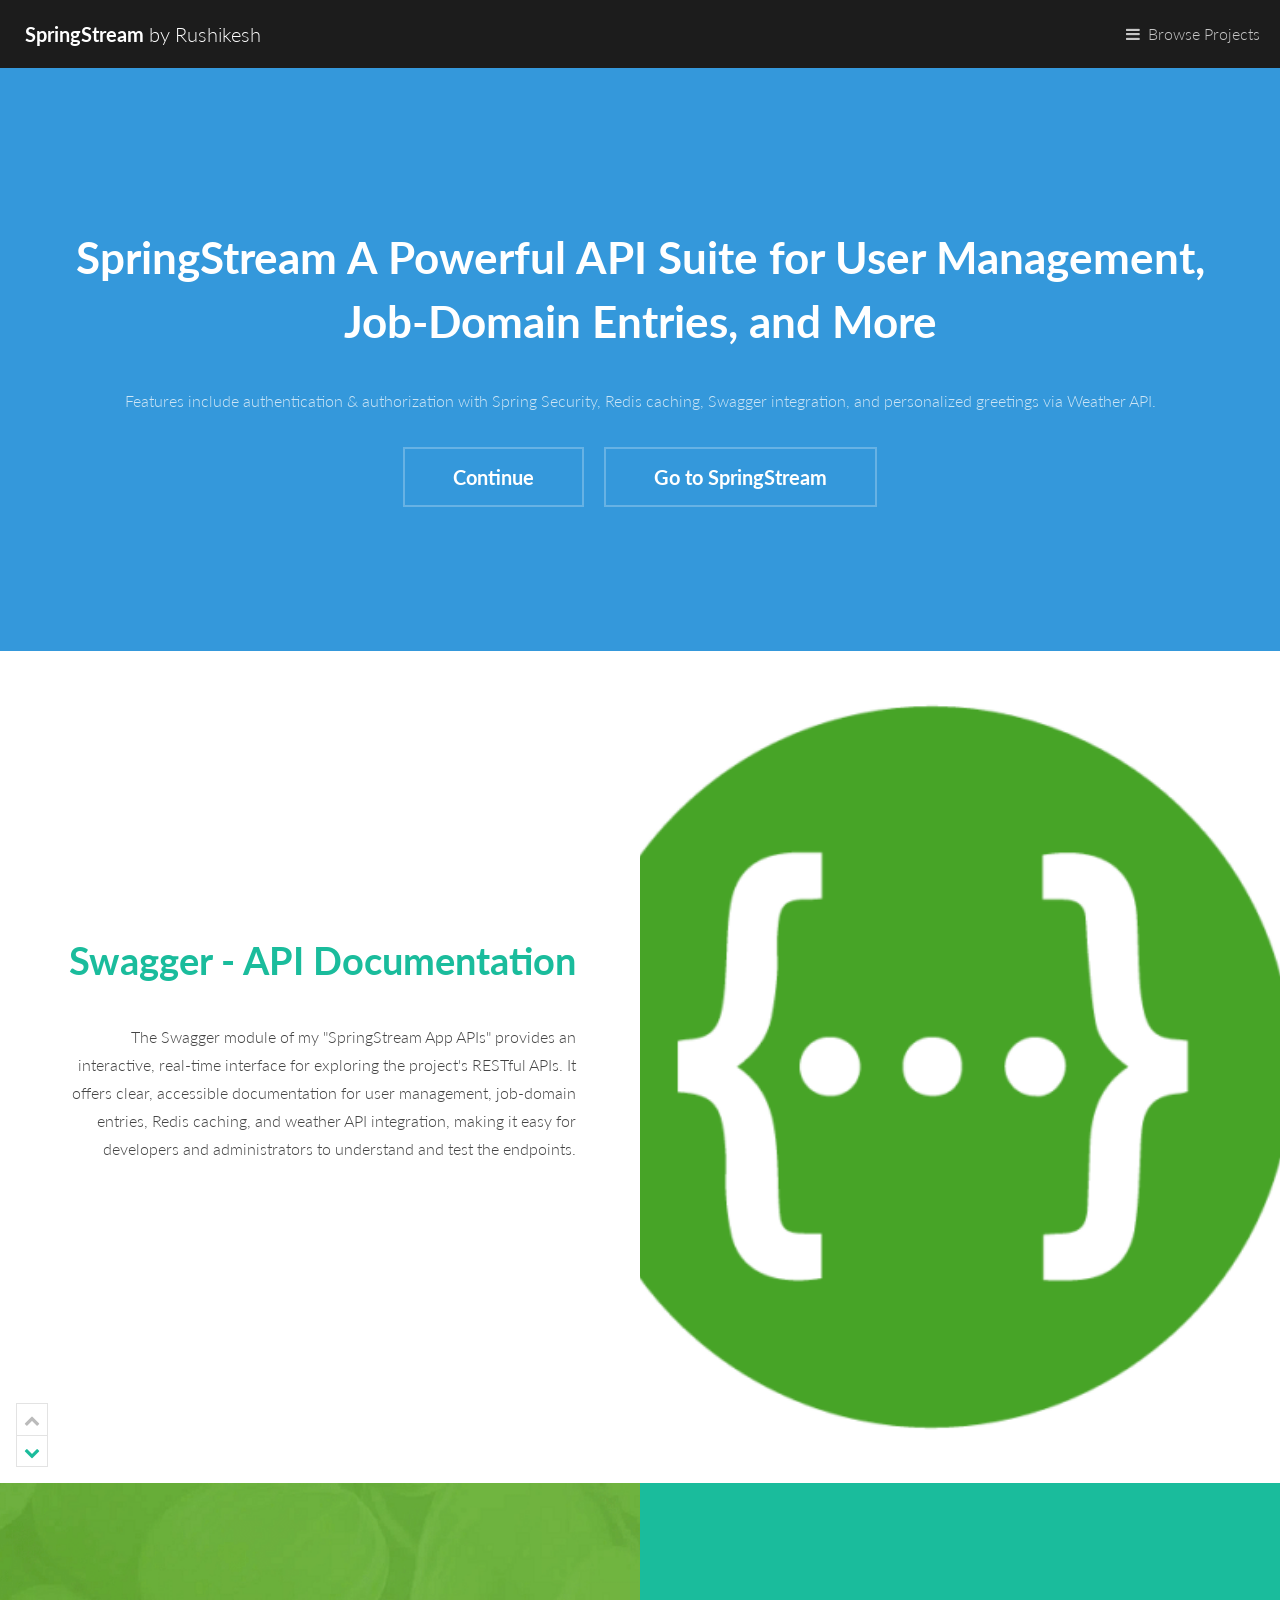
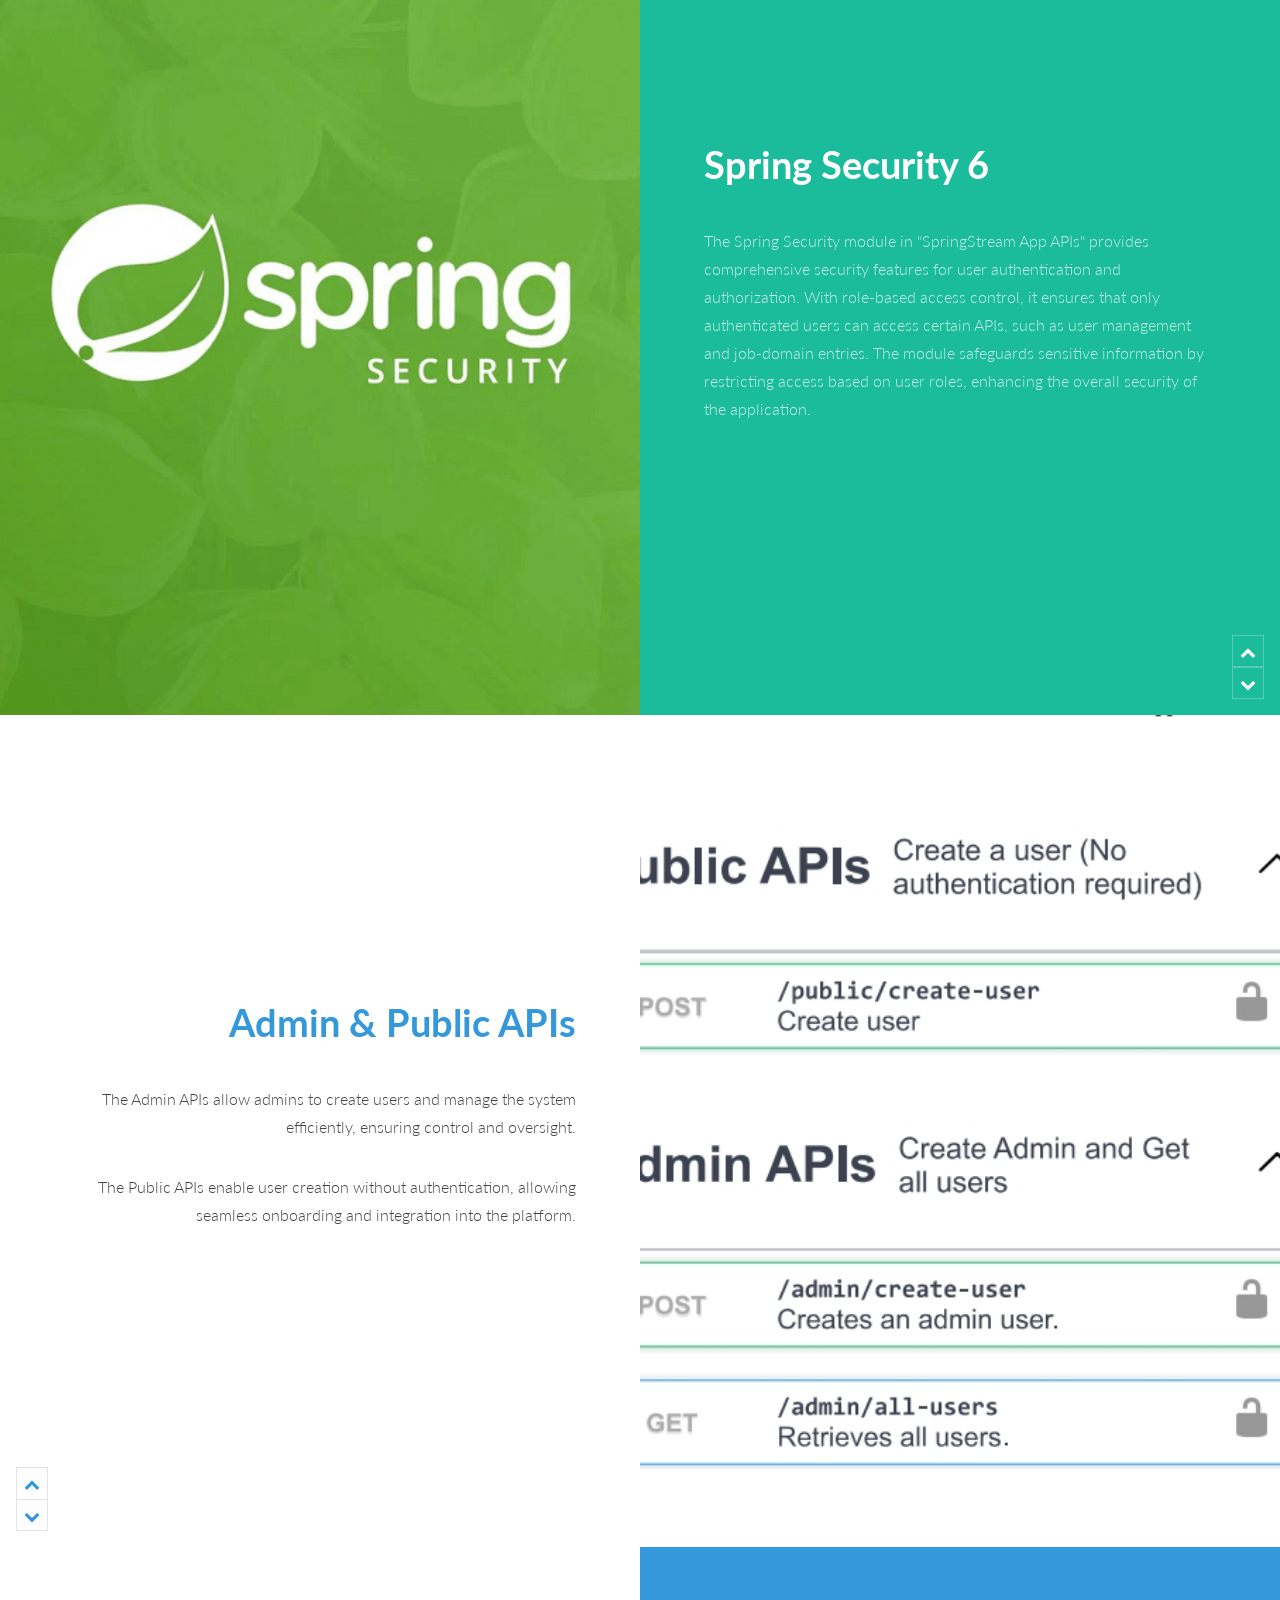
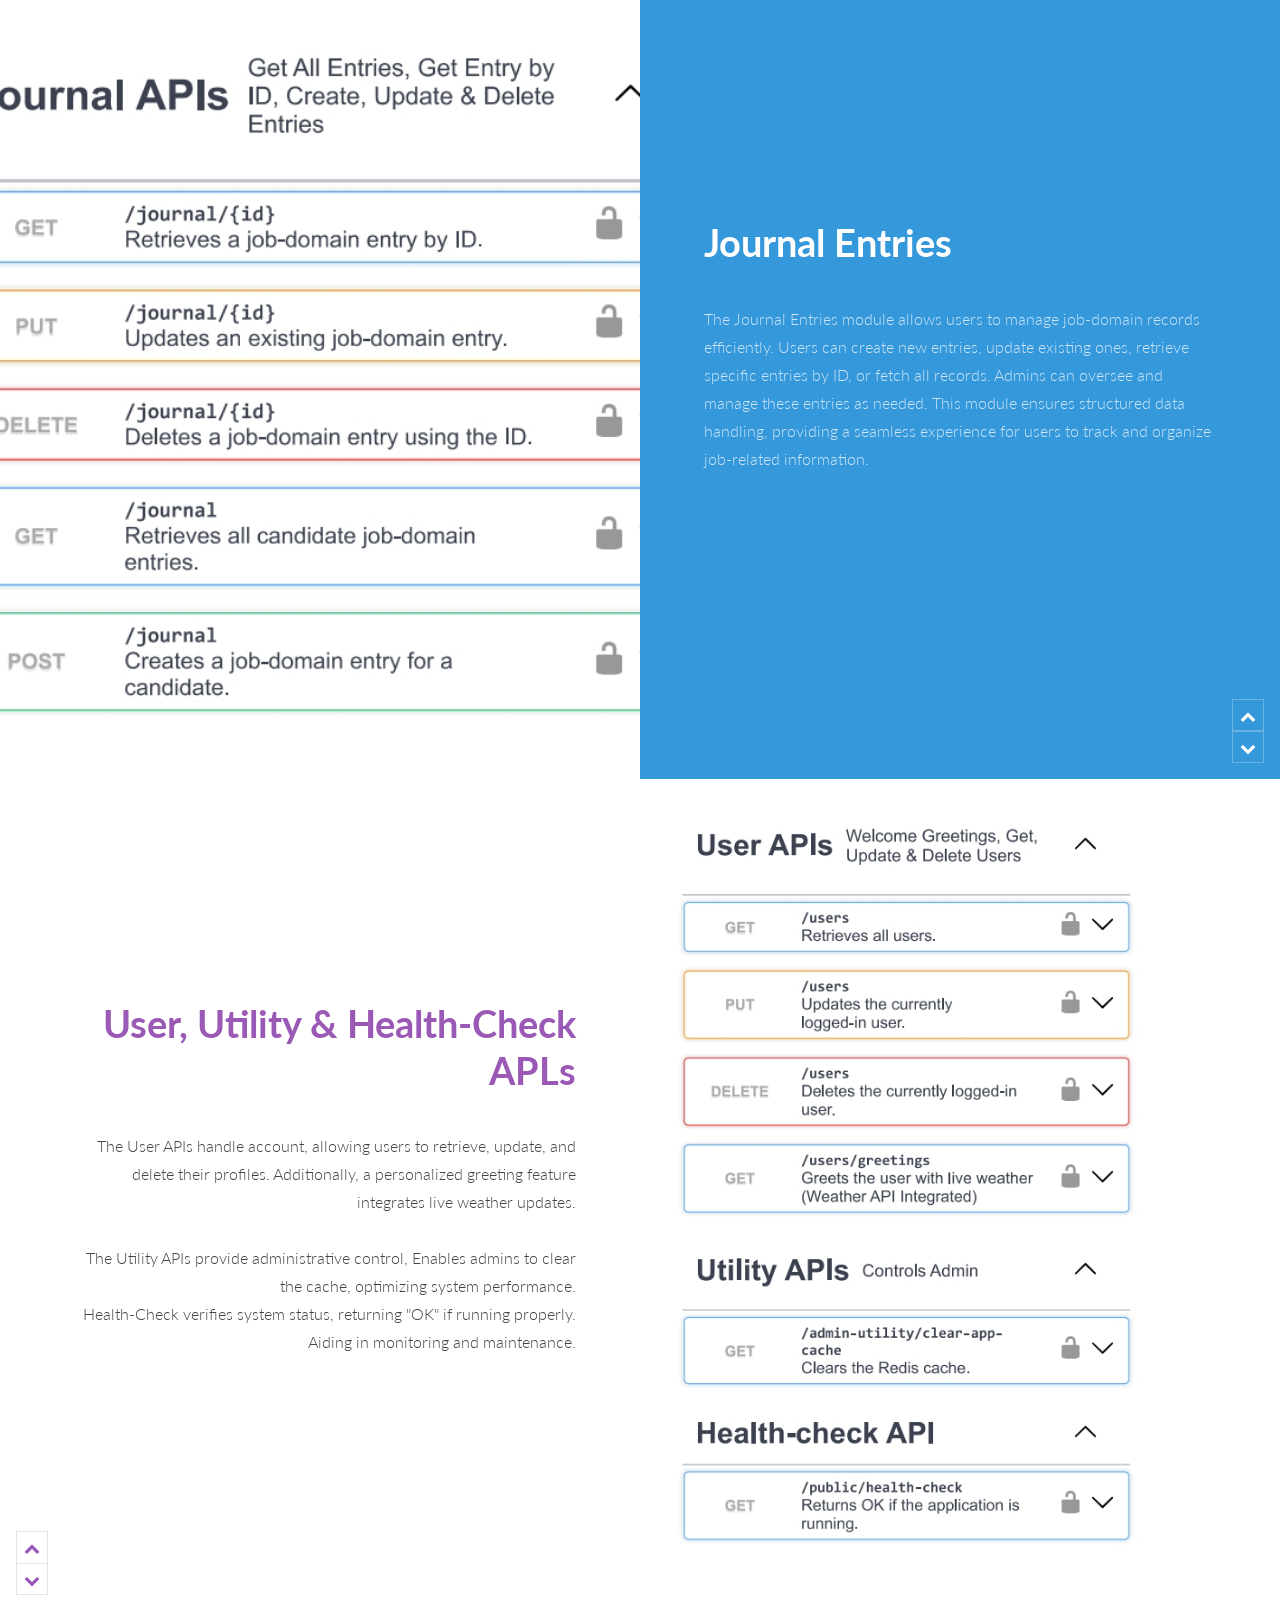
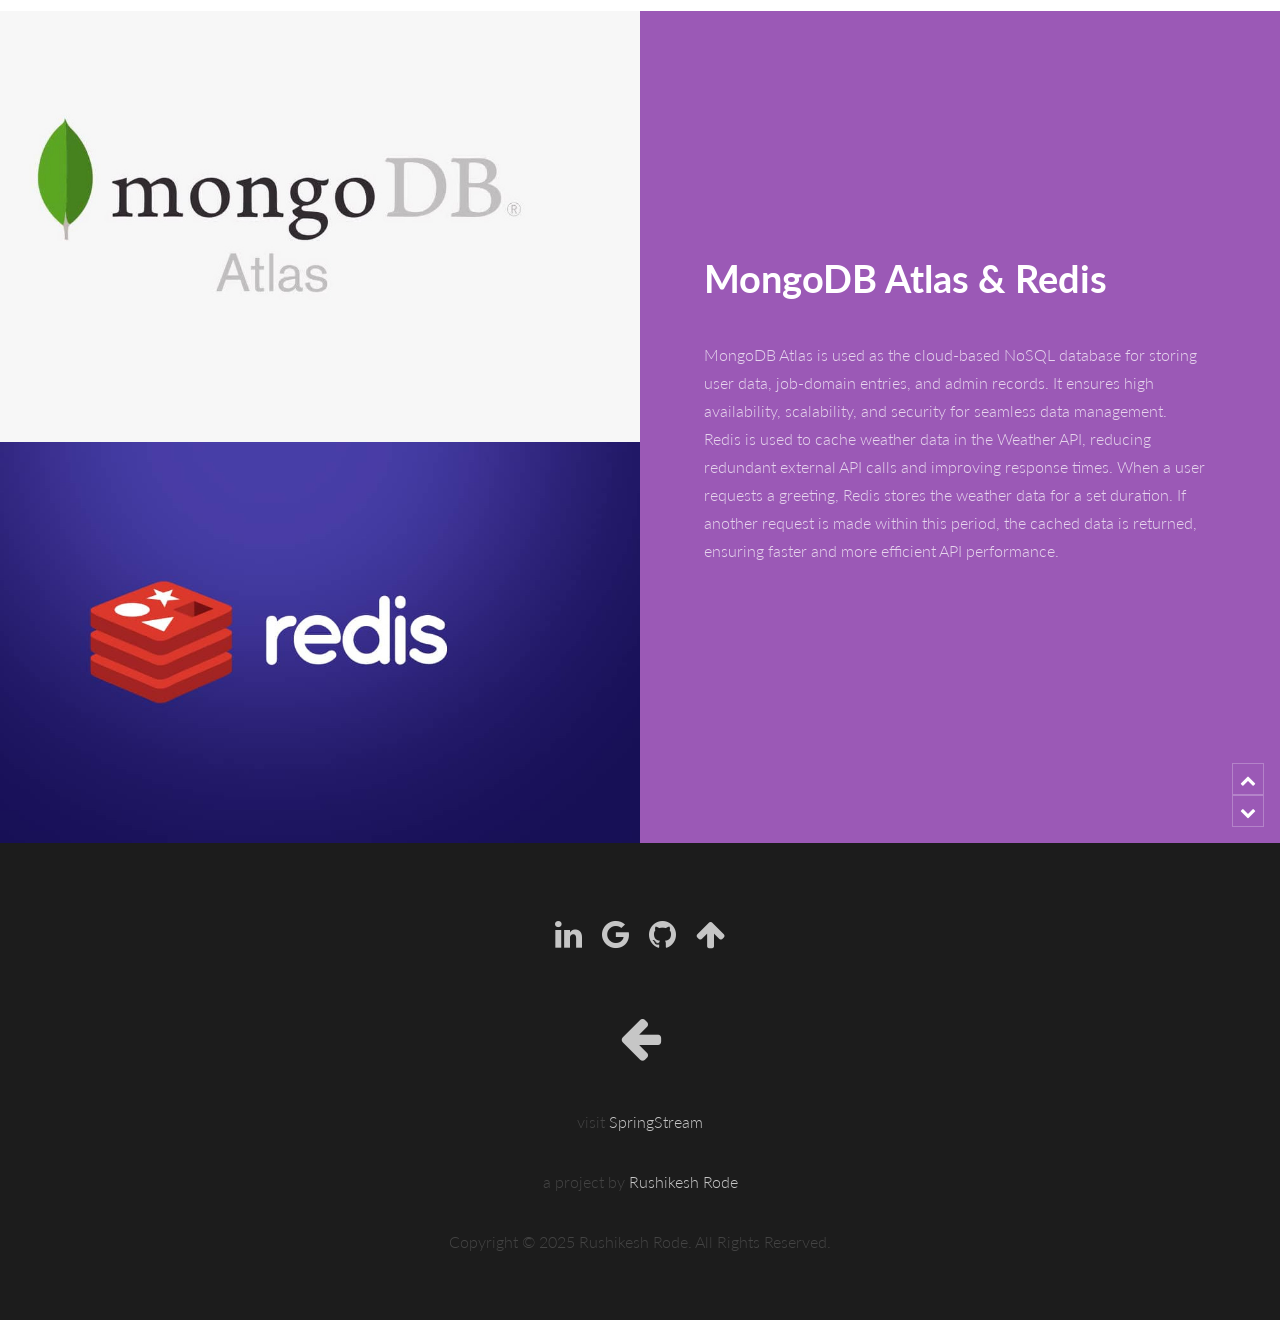
<file: projects/SpringStream/springStream.html>
<!DOCTYPE HTML>
<html>

<head>
	<!-- <title>rushikeshrode:V7</title>
	<meta charset="utf-8">
	<meta name="robots" content="index, follow, max-image-preview:large, max-snippet:-1, max-video-preview:-1">
	<meta name="viewport" content="width=device-width, initial-scale=1"> -->
	<link rel="stylesheet" href="assets/css/main.css">
</head>

<body>

	<!-- Header -->
	<header id="header"><a href="springStream.html" class="logo"><strong>SpringStream</strong> by Rushikesh</a>
		<nav><a href="#menu">Browse Projects</a>
		</nav>
	</header>

	<!-- Nav -->
	<nav id="menu">
		<ul class="links">
			<li><a target="_blank" href="https://springstream.onrender.com">SpringStream 🔗</a></li>
			<li><a target="_blank" href="https://rushikeshrode.github.io/HalfGrade/">HalfGrade Quiz 🔗 </a></li>
			<li><a href="springStream.html">Feedcart.in [upcoming...]</a></li>
			<li><a href="springStream.html">OTR [upcoming...]</a></li>
		</ul>
	</nav><!-- Banner -->

	<section id="banner">
		<div class="inner">
			<h1>SpringStream <br> A Powerful API Suite for User Management, Job-Domain Entries, and More</h1>
			<p>Features include authentication & authorization with Spring Security, Redis caching, Swagger integration,
				and personalized greetings via Weather API.</p>
			<ul class="actions">
				<li><a href="#one" class="button alt scrolly big">Continue</a></li>
				<li><a target="_blank" href="https://springstream.onrender.com" class="button alt scrolly big">Go to SpringStream</a></li>
			</ul>
		</div>
	</section>

	<!-- One -->
	<article id="one" class="post style1">
		<div class="image">
			<img src="./images/swagger-icon.png" alt="" data-position="65% center" width="1400" height="788">
		</div>
		<div class="content">
			<div class="inner">
				<header>
					<h2>Swagger - API Documentation</h2>
				</header>

				<p> The Swagger module of my "SpringStream App APIs" provides an interactive, real-time interface for
					exploring the project's RESTful APIs. It offers clear, accessible documentation for user management,
					job-domain entries, Redis caching, and weather API integration, making it easy for developers and
					administrators to understand and test the endpoints.
				</p>
			</div>
			<div class="postnav">
				<a href="#" class="prev disabled"><span class="icon fa-chevron-up"></span></a>
				<a href="#two" class="scrolly next"><span class="icon fa-chevron-down"></span></a>
			</div>
		</div>
	</article>

	<!-- Two -->
	<article id="two" class="post invert style1 alt">
		<div class="image">
			<img src="images/sSecurity.png" alt="" data-position="50% center" width="1400" height="788">
		</div>
		<div class="content">
			<div class="inner">
				<header>
					<h2>Spring Security 6</h2>
				</header>
				<p> The Spring Security module in "SpringStream App APIs" provides comprehensive security features for
					user authentication and authorization. With role-based access control, it ensures that only
					authenticated users can access certain APIs, such as user management and job-domain entries. The
					module safeguards sensitive information by restricting access based on user roles, enhancing the
					overall security of the application. </p>
			</div>
			<div class="postnav">
				<a href="#one" class="scrolly prev"><span class="icon fa-chevron-up"></span></a>
				<a href="#three" class="scrolly next"><span class="icon fa-chevron-down"></span></a>
			</div>
		</div>
	</article>

	<!-- Three -->
	<article id="three" class="post style2">
		<div class="image">
			<img src="images/adminNpub.jpeg" alt="" data-position="40% center" width="1400" height="788">
		</div>
		<div class="content">
			<div class="inner">
				<header>
					<h2>Admin & Public APIs</h2>
				</header>
				<p> The Admin APIs allow admins to create users and manage the system efficiently, ensuring control and
					oversight. </p>
				<p> The Public APIs enable user creation without authentication, allowing seamless onboarding and
					integration into the platform. </p>
			</div>
			<div class="postnav">
				<a href="#two" class="scrolly prev"><span class="icon fa-chevron-up"></span></a>
				<a href="#four" class="scrolly next"><span class="icon fa-chevron-down"></span></a>
			</div>
		</div>
	</article>

	<!-- Four -->
	<article id="four" class="post invert style2 alt">
		<div class="image">
			<img src="images/jouEnt.jpeg" alt="" data-position="45% center" width="1400" height="788">
		</div>
		<div class="content">
			<div class="inner">
				<header>
					<h2>Journal Entries</h2>
				</header>
				<p> The Journal Entries module allows users to manage job-domain records efficiently. Users can create
					new entries, update existing ones, retrieve specific entries by ID, or fetch all records. Admins can
					oversee and manage these entries as needed. This module ensures structured data handling, providing
					a seamless experience for users to track and organize job-related information. </p>
			</div>
			<div class="postnav">
				<a href="#three" class="scrolly prev"><span class="icon fa-chevron-up"></span></a>
				<a href="#five" class="scrolly next"><span class="icon fa-chevron-down"></span></a>
			</div>
		</div>
	</article><!-- Five -->
	<article id="five" class="post style3">
		<div class="image">
			<img src="images/userHnU.jpeg" alt="" data-position="55% center" width="1400" height="788">
		</div>
		<div class="content">
			<div class="inner">
				<header>
					<h2>User, Utility & Health-Check APLs</h2>
				</header>
				<p> The User APIs handle account, allowing users to retrieve, update, and delete their profiles. Additionally, a personalized greeting feature integrates live weather updates.
					<br><br>The Utility APIs provide administrative control, Enables admins to clear the cache,
					optimizing system performance.
					<br>Health-Check verifies system status, returning "OK" if running properly. Aiding in monitoring and maintenance.
				</p>
			</div>
			<div class="postnav">
				<a href="#four" class="scrolly prev"><span class="icon fa-chevron-up"></span></a>
				<a href="#six" class="scrolly next"><span class="icon fa-chevron-down"></span></a>
			</div>
		</div>
	</article>

	<!-- Six -->
	<article id="six" class="post invert style3 alt">
		<div class="image">
			<img src="images/combined.jpg" alt="" data-position="90% center" width="1400" height="788">
		</div>
		<div class="content">
			<div class="inner">
				<header>
					<h2>MongoDB Atlas & Redis</h2>
				</header>
				<p>MongoDB Atlas is used as the cloud-based NoSQL database for storing user data, job-domain entries,
					and admin records. It ensures high availability, scalability, and security for seamless data
					management. <br>
					Redis is used to cache weather data in the Weather API, reducing redundant external API calls and
					improving response times. When a user requests a greeting,
					Redis stores the weather data for a set duration. If another request is made within this period, the
					cached data is returned, ensuring faster and more efficient API performance.
				</p>
			</div>
			<div class="postnav">
				<a href="#five" class="scrolly prev"><span class="icon fa-chevron-up"></span></a>
				<a href="#footer" class="scrolly next"><span class="icon fa-chevron-down"></span></a>
			</div>
		</div>
	</article>
	
	<!-- Footer -->
	<footer id="footer">

		<ul class="icons">
			<li><a href="https://www.linkedin.com/in/rushikesh-rode-097572312?utm_source=share&utm_campaign=share_via&utm_content=profile&utm_medium=android_app" class="icon fa-linkedin"><span class="label">linkedin</span></a></li>
			<li><a href="mailto:rushikeshrode01@gmail.com" class="icon fa-google"><span class="label">google</span></a></li>
			<li><a href="https://github.com/rushikeshrode" class="icon fa-github"><span class="label">github</span></a></li>
			<li><a href="#top" class="icon fa-arrow-up"><span class="label">Back to Top</span></a></li>
		</ul>
		<a href="https://rushikeshrode.github.io/Portfolio/" class="icon fa-arrow-left fa-3x"><span class="label">back</span></a>
		<br><br>
		<div>
			<p>visit <a target="_blank" href="https://springstream.onrender.com">SpringStream</a></p>
			<p>a project by <a href="https://rushikeshrode.github.io/Portfolio/">Rushikesh Rode</a></p>
			<p>Copyright &#169; 2025 Rushikesh Rode. All Rights Reserved.</p>
		</div>
	</footer>
	
	<!-- Scripts -->
	<script src="assets/js/jquery.min.js"></script>
	<script src="assets/js/jquery.scrolly.min.js"></script>
	<script src="assets/js/skel.min.js"></script>
	<script src="assets/js/util.js"></script>
	<script src="assets/js/main.js"></script>
</body>

</html>
</file>
<file: projects/SpringStream/assets/css/main.css>
@charset "UTF-8";
@import url(font-awesome.min.css);
@import url("https://fonts.googleapis.com/css?family=Lato:300,700,300italic,700italic");

/*
	Binary by TEMPLATED
	templated.co @templatedco
	Released for free under the Creative Commons Attribution 3.0 license (templated.co/license)
*/

/* Reset */

	html, body, div, span, applet, object, iframe, h1, h2, h3, h4, h5, h6, p, blockquote, pre, a, abbr, acronym, address, big, cite, code, del, dfn, em, img, ins, kbd, q, s, samp, small, strike, strong, sub, sup, tt, var, b, u, i, center, dl, dt, dd, ol, ul, li, fieldset, form, label, legend, table, caption, tbody, tfoot, thead, tr, th, td, article, aside, canvas, details, embed, figure, figcaption, footer, header, hgroup, menu, nav, output, ruby, section, summary, time, mark, audio, video {
		margin: 0;
		padding: 0;
		border: 0;
		font-size: 100%;
		font: inherit;
		vertical-align: baseline;
	}
.image.fit img {
	width: 100%;
	height: auto;
}
	article, aside, details, figcaption, figure, footer, header, hgroup, menu, nav, section {
		display: block;
	}

	body {
		line-height: 1;
	}

	ol, ul {
		list-style: none;
	}

	blockquote, q {
		quotes: none;
	}

	blockquote:before, blockquote:after, q:before, q:after {
		content: '';
		content: none;
	}

	table {
		border-collapse: collapse;
		border-spacing: 0;
	}

	body {
		-webkit-text-size-adjust: none;
	}

/* Box Model */

	*, *:before, *:after {
		-moz-box-sizing: border-box;
		-webkit-box-sizing: border-box;
		box-sizing: border-box;
	}

/* Containers */

	.container {
		margin-left: auto;
		margin-right: auto;
	}

	.container.\31 25\25 {
		width: 100%;
		max-width: 100em;
		min-width: 80em;
	}

	.container.\37 5\25 {
		width: 60em;
	}

	.container.\35 0\25 {
		width: 40em;
	}

	.container.\32 5\25 {
		width: 20em;
	}

	.container {
		width: 80em;
	}

	@media screen and (max-width: 1680px) {

		.container.\31 25\25 {
			width: 100%;
			max-width: 100em;
			min-width: 80em;
		}

		.container.\37 5\25 {
			width: 60em;
		}

		.container.\35 0\25 {
			width: 40em;
		}

		.container.\32 5\25 {
			width: 20em;
		}

		.container {
			width: 80em;
		}

	}

	@media screen and (max-width: 1280px) {

		.container.\31 25\25 {
			width: 100%;
			max-width: 81.25em;
			min-width: 65em;
		}

		.container.\37 5\25 {
			width: 48.75em;
		}

		.container.\35 0\25 {
			width: 32.5em;
		}

		.container.\32 5\25 {
			width: 16.25em;
		}

		.container {
			width: 65em;
		}

	}

	@media screen and (max-width: 980px) {

		.container.\31 25\25 {
			width: 100%;
			max-width: 112.5%;
			min-width: 90%;
		}

		.container.\37 5\25 {
			width: 67.5%;
		}

		.container.\35 0\25 {
			width: 45%;
		}

		.container.\32 5\25 {
			width: 22.5%;
		}

		.container {
			width: 90%;
		}

	}

	@media screen and (max-width: 736px) {

		.container.\31 25\25 {
			width: 100%;
			max-width: 112.5%;
			min-width: 90%;
		}

		.container.\37 5\25 {
			width: 67.5%;
		}

		.container.\35 0\25 {
			width: 45%;
		}

		.container.\32 5\25 {
			width: 22.5%;
		}

		.container {
			width: 90% !important;
		}

	}

	@media screen and (max-width: 480px) {

		.container.\31 25\25 {
			width: 100%;
			max-width: 112.5%;
			min-width: 90%;
		}

		.container.\37 5\25 {
			width: 67.5%;
		}

		.container.\35 0\25 {
			width: 45%;
		}

		.container.\32 5\25 {
			width: 22.5%;
		}

		.container {
			width: 90% !important;
		}

	}

/* Grid */

	.row {
		border-bottom: solid 1px transparent;
		-moz-box-sizing: border-box;
		-webkit-box-sizing: border-box;
		box-sizing: border-box;
	}

	.row > * {
		float: left;
		-moz-box-sizing: border-box;
		-webkit-box-sizing: border-box;
		box-sizing: border-box;
	}

	.row:after, .row:before {
		content: '';
		display: block;
		clear: both;
		height: 0;
	}

	.row.uniform > * > :first-child {
		margin-top: 0;
	}

	.row.uniform > * > :last-child {
		margin-bottom: 0;
	}

	.row.\30 \25 > * {
		padding: 0 0 0 0em;
	}

	.row.\30 \25 {
		margin: 0 0 -1px 0em;
	}

	.row.uniform.\30 \25 > * {
		padding: 0em 0 0 0em;
	}

	.row.uniform.\30 \25 {
		margin: 0em 0 -1px 0em;
	}

	.row > * {
		padding: 0 0 0 2em;
	}

	.row {
		margin: 0 0 -1px -2em;
	}

	.row.uniform > * {
		padding: 2em 0 0 2em;
	}

	.row.uniform {
		margin: -2em 0 -1px -2em;
	}

	.row.\32 00\25 > * {
		padding: 0 0 0 4em;
	}

	.row.\32 00\25 {
		margin: 0 0 -1px -4em;
	}

	.row.uniform.\32 00\25 > * {
		padding: 4em 0 0 4em;
	}

	.row.uniform.\32 00\25 {
		margin: -4em 0 -1px -4em;
	}

	.row.\31 50\25 > * {
		padding: 0 0 0 3em;
	}

	.row.\31 50\25 {
		margin: 0 0 -1px -3em;
	}

	.row.uniform.\31 50\25 > * {
		padding: 3em 0 0 3em;
	}

	.row.uniform.\31 50\25 {
		margin: -3em 0 -1px -3em;
	}

	.row.\35 0\25 > * {
		padding: 0 0 0 1em;
	}

	.row.\35 0\25 {
		margin: 0 0 -1px -1em;
	}

	.row.uniform.\35 0\25 > * {
		padding: 1em 0 0 1em;
	}

	.row.uniform.\35 0\25 {
		margin: -1em 0 -1px -1em;
	}

	.row.\32 5\25 > * {
		padding: 0 0 0 0.5em;
	}

	.row.\32 5\25 {
		margin: 0 0 -1px -0.5em;
	}

	.row.uniform.\32 5\25 > * {
		padding: 0.5em 0 0 0.5em;
	}

	.row.uniform.\32 5\25 {
		margin: -0.5em 0 -1px -0.5em;
	}

	.\31 2u, .\31 2u\24 {
		width: 100%;
		clear: none;
		margin-left: 0;
	}

	.\31 1u, .\31 1u\24 {
		width: 91.6666666667%;
		clear: none;
		margin-left: 0;
	}

	.\31 0u, .\31 0u\24 {
		width: 83.3333333333%;
		clear: none;
		margin-left: 0;
	}

	.\39 u, .\39 u\24 {
		width: 75%;
		clear: none;
		margin-left: 0;
	}

	.\38 u, .\38 u\24 {
		width: 66.6666666667%;
		clear: none;
		margin-left: 0;
	}

	.\37 u, .\37 u\24 {
		width: 58.3333333333%;
		clear: none;
		margin-left: 0;
	}

	.\36 u, .\36 u\24 {
		width: 50%;
		clear: none;
		margin-left: 0;
	}

	.\35 u, .\35 u\24 {
		width: 41.6666666667%;
		clear: none;
		margin-left: 0;
	}

	.\34 u, .\34 u\24 {
		width: 33.3333333333%;
		clear: none;
		margin-left: 0;
	}

	.\33 u, .\33 u\24 {
		width: 25%;
		clear: none;
		margin-left: 0;
	}

	.\32 u, .\32 u\24 {
		width: 16.6666666667%;
		clear: none;
		margin-left: 0;
	}

	.\31 u, .\31 u\24 {
		width: 8.3333333333%;
		clear: none;
		margin-left: 0;
	}

	.\31 2u\24 + *,
	.\31 1u\24 + *,
	.\31 0u\24 + *,
	.\39 u\24 + *,
	.\38 u\24 + *,
	.\37 u\24 + *,
	.\36 u\24 + *,
	.\35 u\24 + *,
	.\34 u\24 + *,
	.\33 u\24 + *,
	.\32 u\24 + *,
	.\31 u\24 + * {
		clear: left;
	}

	.\-11u {
		margin-left: 91.66667%;
	}

	.\-10u {
		margin-left: 83.33333%;
	}

	.\-9u {
		margin-left: 75%;
	}

	.\-8u {
		margin-left: 66.66667%;
	}

	.\-7u {
		margin-left: 58.33333%;
	}

	.\-6u {
		margin-left: 50%;
	}

	.\-5u {
		margin-left: 41.66667%;
	}

	.\-4u {
		margin-left: 33.33333%;
	}

	.\-3u {
		margin-left: 25%;
	}

	.\-2u {
		margin-left: 16.66667%;
	}

	.\-1u {
		margin-left: 8.33333%;
	}

	@media screen and (max-width: 1680px) {

		.row > * {
			padding: 0 0 0 2em;
		}

		.row {
			margin: 0 0 -1px -2em;
		}

		.row.uniform > * {
			padding: 2em 0 0 2em;
		}

		.row.uniform {
			margin: -2em 0 -1px -2em;
		}

		.row.\32 00\25 > * {
			padding: 0 0 0 4em;
		}

		.row.\32 00\25 {
			margin: 0 0 -1px -4em;
		}

		.row.uniform.\32 00\25 > * {
			padding: 4em 0 0 4em;
		}

		.row.uniform.\32 00\25 {
			margin: -4em 0 -1px -4em;
		}

		.row.\31 50\25 > * {
			padding: 0 0 0 3em;
		}

		.row.\31 50\25 {
			margin: 0 0 -1px -3em;
		}

		.row.uniform.\31 50\25 > * {
			padding: 3em 0 0 3em;
		}

		.row.uniform.\31 50\25 {
			margin: -3em 0 -1px -3em;
		}

		.row.\35 0\25 > * {
			padding: 0 0 0 1em;
		}

		.row.\35 0\25 {
			margin: 0 0 -1px -1em;
		}

		.row.uniform.\35 0\25 > * {
			padding: 1em 0 0 1em;
		}

		.row.uniform.\35 0\25 {
			margin: -1em 0 -1px -1em;
		}

		.row.\32 5\25 > * {
			padding: 0 0 0 0.5em;
		}

		.row.\32 5\25 {
			margin: 0 0 -1px -0.5em;
		}

		.row.uniform.\32 5\25 > * {
			padding: 0.5em 0 0 0.5em;
		}

		.row.uniform.\32 5\25 {
			margin: -0.5em 0 -1px -0.5em;
		}

		.\31 2u\28xlarge\29, .\31 2u\24\28xlarge\29 {
			width: 100%;
			clear: none;
			margin-left: 0;
		}

		.\31 1u\28xlarge\29, .\31 1u\24\28xlarge\29 {
			width: 91.6666666667%;
			clear: none;
			margin-left: 0;
		}

		.\31 0u\28xlarge\29, .\31 0u\24\28xlarge\29 {
			width: 83.3333333333%;
			clear: none;
			margin-left: 0;
		}

		.\39 u\28xlarge\29, .\39 u\24\28xlarge\29 {
			width: 75%;
			clear: none;
			margin-left: 0;
		}

		.\38 u\28xlarge\29, .\38 u\24\28xlarge\29 {
			width: 66.6666666667%;
			clear: none;
			margin-left: 0;
		}

		.\37 u\28xlarge\29, .\37 u\24\28xlarge\29 {
			width: 58.3333333333%;
			clear: none;
			margin-left: 0;
		}

		.\36 u\28xlarge\29, .\36 u\24\28xlarge\29 {
			width: 50%;
			clear: none;
			margin-left: 0;
		}

		.\35 u\28xlarge\29, .\35 u\24\28xlarge\29 {
			width: 41.6666666667%;
			clear: none;
			margin-left: 0;
		}

		.\34 u\28xlarge\29, .\34 u\24\28xlarge\29 {
			width: 33.3333333333%;
			clear: none;
			margin-left: 0;
		}

		.\33 u\28xlarge\29, .\33 u\24\28xlarge\29 {
			width: 25%;
			clear: none;
			margin-left: 0;
		}

		.\32 u\28xlarge\29, .\32 u\24\28xlarge\29 {
			width: 16.6666666667%;
			clear: none;
			margin-left: 0;
		}

		.\31 u\28xlarge\29, .\31 u\24\28xlarge\29 {
			width: 8.3333333333%;
			clear: none;
			margin-left: 0;
		}

		.\31 2u\24\28xlarge\29 + *,
		.\31 1u\24\28xlarge\29 + *,
		.\31 0u\24\28xlarge\29 + *,
		.\39 u\24\28xlarge\29 + *,
		.\38 u\24\28xlarge\29 + *,
		.\37 u\24\28xlarge\29 + *,
		.\36 u\24\28xlarge\29 + *,
		.\35 u\24\28xlarge\29 + *,
		.\34 u\24\28xlarge\29 + *,
		.\33 u\24\28xlarge\29 + *,
		.\32 u\24\28xlarge\29 + *,
		.\31 u\24\28xlarge\29 + * {
			clear: left;
		}

		.\-11u\28xlarge\29 {
			margin-left: 91.66667%;
		}

		.\-10u\28xlarge\29 {
			margin-left: 83.33333%;
		}

		.\-9u\28xlarge\29 {
			margin-left: 75%;
		}

		.\-8u\28xlarge\29 {
			margin-left: 66.66667%;
		}

		.\-7u\28xlarge\29 {
			margin-left: 58.33333%;
		}

		.\-6u\28xlarge\29 {
			margin-left: 50%;
		}

		.\-5u\28xlarge\29 {
			margin-left: 41.66667%;
		}

		.\-4u\28xlarge\29 {
			margin-left: 33.33333%;
		}

		.\-3u\28xlarge\29 {
			margin-left: 25%;
		}

		.\-2u\28xlarge\29 {
			margin-left: 16.66667%;
		}

		.\-1u\28xlarge\29 {
			margin-left: 8.33333%;
		}

	}

	@media screen and (max-width: 1280px) {

		.row > * {
			padding: 0 0 0 1.5em;
		}

		.row {
			margin: 0 0 -1px -1.5em;
		}

		.row.uniform > * {
			padding: 1.5em 0 0 1.5em;
		}

		.row.uniform {
			margin: -1.5em 0 -1px -1.5em;
		}

		.row.\32 00\25 > * {
			padding: 0 0 0 3em;
		}

		.row.\32 00\25 {
			margin: 0 0 -1px -3em;
		}

		.row.uniform.\32 00\25 > * {
			padding: 3em 0 0 3em;
		}

		.row.uniform.\32 00\25 {
			margin: -3em 0 -1px -3em;
		}

		.row.\31 50\25 > * {
			padding: 0 0 0 2.25em;
		}

		.row.\31 50\25 {
			margin: 0 0 -1px -2.25em;
		}

		.row.uniform.\31 50\25 > * {
			padding: 2.25em 0 0 2.25em;
		}

		.row.uniform.\31 50\25 {
			margin: -2.25em 0 -1px -2.25em;
		}

		.row.\35 0\25 > * {
			padding: 0 0 0 0.75em;
		}

		.row.\35 0\25 {
			margin: 0 0 -1px -0.75em;
		}

		.row.uniform.\35 0\25 > * {
			padding: 0.75em 0 0 0.75em;
		}

		.row.uniform.\35 0\25 {
			margin: -0.75em 0 -1px -0.75em;
		}

		.row.\32 5\25 > * {
			padding: 0 0 0 0.375em;
		}

		.row.\32 5\25 {
			margin: 0 0 -1px -0.375em;
		}

		.row.uniform.\32 5\25 > * {
			padding: 0.375em 0 0 0.375em;
		}

		.row.uniform.\32 5\25 {
			margin: -0.375em 0 -1px -0.375em;
		}

		.\31 2u\28large\29, .\31 2u\24\28large\29 {
			width: 100%;
			clear: none;
			margin-left: 0;
		}

		.\31 1u\28large\29, .\31 1u\24\28large\29 {
			width: 91.6666666667%;
			clear: none;
			margin-left: 0;
		}

		.\31 0u\28large\29, .\31 0u\24\28large\29 {
			width: 83.3333333333%;
			clear: none;
			margin-left: 0;
		}

		.\39 u\28large\29, .\39 u\24\28large\29 {
			width: 75%;
			clear: none;
			margin-left: 0;
		}

		.\38 u\28large\29, .\38 u\24\28large\29 {
			width: 66.6666666667%;
			clear: none;
			margin-left: 0;
		}

		.\37 u\28large\29, .\37 u\24\28large\29 {
			width: 58.3333333333%;
			clear: none;
			margin-left: 0;
		}

		.\36 u\28large\29, .\36 u\24\28large\29 {
			width: 50%;
			clear: none;
			margin-left: 0;
		}

		.\35 u\28large\29, .\35 u\24\28large\29 {
			width: 41.6666666667%;
			clear: none;
			margin-left: 0;
		}

		.\34 u\28large\29, .\34 u\24\28large\29 {
			width: 33.3333333333%;
			clear: none;
			margin-left: 0;
		}

		.\33 u\28large\29, .\33 u\24\28large\29 {
			width: 25%;
			clear: none;
			margin-left: 0;
		}

		.\32 u\28large\29, .\32 u\24\28large\29 {
			width: 16.6666666667%;
			clear: none;
			margin-left: 0;
		}

		.\31 u\28large\29, .\31 u\24\28large\29 {
			width: 8.3333333333%;
			clear: none;
			margin-left: 0;
		}

		.\31 2u\24\28large\29 + *,
		.\31 1u\24\28large\29 + *,
		.\31 0u\24\28large\29 + *,
		.\39 u\24\28large\29 + *,
		.\38 u\24\28large\29 + *,
		.\37 u\24\28large\29 + *,
		.\36 u\24\28large\29 + *,
		.\35 u\24\28large\29 + *,
		.\34 u\24\28large\29 + *,
		.\33 u\24\28large\29 + *,
		.\32 u\24\28large\29 + *,
		.\31 u\24\28large\29 + * {
			clear: left;
		}

		.\-11u\28large\29 {
			margin-left: 91.66667%;
		}

		.\-10u\28large\29 {
			margin-left: 83.33333%;
		}

		.\-9u\28large\29 {
			margin-left: 75%;
		}

		.\-8u\28large\29 {
			margin-left: 66.66667%;
		}

		.\-7u\28large\29 {
			margin-left: 58.33333%;
		}

		.\-6u\28large\29 {
			margin-left: 50%;
		}

		.\-5u\28large\29 {
			margin-left: 41.66667%;
		}

		.\-4u\28large\29 {
			margin-left: 33.33333%;
		}

		.\-3u\28large\29 {
			margin-left: 25%;
		}

		.\-2u\28large\29 {
			margin-left: 16.66667%;
		}

		.\-1u\28large\29 {
			margin-left: 8.33333%;
		}

	}

	@media screen and (max-width: 980px) {

		.row > * {
			padding: 0 0 0 1.5em;
		}

		.row {
			margin: 0 0 -1px -1.5em;
		}

		.row.uniform > * {
			padding: 1.5em 0 0 1.5em;
		}

		.row.uniform {
			margin: -1.5em 0 -1px -1.5em;
		}

		.row.\32 00\25 > * {
			padding: 0 0 0 3em;
		}

		.row.\32 00\25 {
			margin: 0 0 -1px -3em;
		}

		.row.uniform.\32 00\25 > * {
			padding: 3em 0 0 3em;
		}

		.row.uniform.\32 00\25 {
			margin: -3em 0 -1px -3em;
		}

		.row.\31 50\25 > * {
			padding: 0 0 0 2.25em;
		}

		.row.\31 50\25 {
			margin: 0 0 -1px -2.25em;
		}

		.row.uniform.\31 50\25 > * {
			padding: 2.25em 0 0 2.25em;
		}

		.row.uniform.\31 50\25 {
			margin: -2.25em 0 -1px -2.25em;
		}

		.row.\35 0\25 > * {
			padding: 0 0 0 0.75em;
		}

		.row.\35 0\25 {
			margin: 0 0 -1px -0.75em;
		}

		.row.uniform.\35 0\25 > * {
			padding: 0.75em 0 0 0.75em;
		}

		.row.uniform.\35 0\25 {
			margin: -0.75em 0 -1px -0.75em;
		}

		.row.\32 5\25 > * {
			padding: 0 0 0 0.375em;
		}

		.row.\32 5\25 {
			margin: 0 0 -1px -0.375em;
		}

		.row.uniform.\32 5\25 > * {
			padding: 0.375em 0 0 0.375em;
		}

		.row.uniform.\32 5\25 {
			margin: -0.375em 0 -1px -0.375em;
		}

		.\31 2u\28medium\29, .\31 2u\24\28medium\29 {
			width: 100%;
			clear: none;
			margin-left: 0;
		}

		.\31 1u\28medium\29, .\31 1u\24\28medium\29 {
			width: 91.6666666667%;
			clear: none;
			margin-left: 0;
		}

		.\31 0u\28medium\29, .\31 0u\24\28medium\29 {
			width: 83.3333333333%;
			clear: none;
			margin-left: 0;
		}

		.\39 u\28medium\29, .\39 u\24\28medium\29 {
			width: 75%;
			clear: none;
			margin-left: 0;
		}

		.\38 u\28medium\29, .\38 u\24\28medium\29 {
			width: 66.6666666667%;
			clear: none;
			margin-left: 0;
		}

		.\37 u\28medium\29, .\37 u\24\28medium\29 {
			width: 58.3333333333%;
			clear: none;
			margin-left: 0;
		}

		.\36 u\28medium\29, .\36 u\24\28medium\29 {
			width: 50%;
			clear: none;
			margin-left: 0;
		}

		.\35 u\28medium\29, .\35 u\24\28medium\29 {
			width: 41.6666666667%;
			clear: none;
			margin-left: 0;
		}

		.\34 u\28medium\29, .\34 u\24\28medium\29 {
			width: 33.3333333333%;
			clear: none;
			margin-left: 0;
		}

		.\33 u\28medium\29, .\33 u\24\28medium\29 {
			width: 25%;
			clear: none;
			margin-left: 0;
		}

		.\32 u\28medium\29, .\32 u\24\28medium\29 {
			width: 16.6666666667%;
			clear: none;
			margin-left: 0;
		}

		.\31 u\28medium\29, .\31 u\24\28medium\29 {
			width: 8.3333333333%;
			clear: none;
			margin-left: 0;
		}

		.\31 2u\24\28medium\29 + *,
		.\31 1u\24\28medium\29 + *,
		.\31 0u\24\28medium\29 + *,
		.\39 u\24\28medium\29 + *,
		.\38 u\24\28medium\29 + *,
		.\37 u\24\28medium\29 + *,
		.\36 u\24\28medium\29 + *,
		.\35 u\24\28medium\29 + *,
		.\34 u\24\28medium\29 + *,
		.\33 u\24\28medium\29 + *,
		.\32 u\24\28medium\29 + *,
		.\31 u\24\28medium\29 + * {
			clear: left;
		}

		.\-11u\28medium\29 {
			margin-left: 91.66667%;
		}

		.\-10u\28medium\29 {
			margin-left: 83.33333%;
		}

		.\-9u\28medium\29 {
			margin-left: 75%;
		}

		.\-8u\28medium\29 {
			margin-left: 66.66667%;
		}

		.\-7u\28medium\29 {
			margin-left: 58.33333%;
		}

		.\-6u\28medium\29 {
			margin-left: 50%;
		}

		.\-5u\28medium\29 {
			margin-left: 41.66667%;
		}

		.\-4u\28medium\29 {
			margin-left: 33.33333%;
		}

		.\-3u\28medium\29 {
			margin-left: 25%;
		}

		.\-2u\28medium\29 {
			margin-left: 16.66667%;
		}

		.\-1u\28medium\29 {
			margin-left: 8.33333%;
		}

	}

	@media screen and (max-width: 736px) {

		.row > * {
			padding: 0 0 0 1.25em;
		}

		.row {
			margin: 0 0 -1px -1.25em;
		}

		.row.uniform > * {
			padding: 1.25em 0 0 1.25em;
		}

		.row.uniform {
			margin: -1.25em 0 -1px -1.25em;
		}

		.row.\32 00\25 > * {
			padding: 0 0 0 2.5em;
		}

		.row.\32 00\25 {
			margin: 0 0 -1px -2.5em;
		}

		.row.uniform.\32 00\25 > * {
			padding: 2.5em 0 0 2.5em;
		}

		.row.uniform.\32 00\25 {
			margin: -2.5em 0 -1px -2.5em;
		}

		.row.\31 50\25 > * {
			padding: 0 0 0 1.875em;
		}

		.row.\31 50\25 {
			margin: 0 0 -1px -1.875em;
		}

		.row.uniform.\31 50\25 > * {
			padding: 1.875em 0 0 1.875em;
		}

		.row.uniform.\31 50\25 {
			margin: -1.875em 0 -1px -1.875em;
		}

		.row.\35 0\25 > * {
			padding: 0 0 0 0.625em;
		}

		.row.\35 0\25 {
			margin: 0 0 -1px -0.625em;
		}

		.row.uniform.\35 0\25 > * {
			padding: 0.625em 0 0 0.625em;
		}

		.row.uniform.\35 0\25 {
			margin: -0.625em 0 -1px -0.625em;
		}

		.row.\32 5\25 > * {
			padding: 0 0 0 0.3125em;
		}

		.row.\32 5\25 {
			margin: 0 0 -1px -0.3125em;
		}

		.row.uniform.\32 5\25 > * {
			padding: 0.3125em 0 0 0.3125em;
		}

		.row.uniform.\32 5\25 {
			margin: -0.3125em 0 -1px -0.3125em;
		}

		.\31 2u\28small\29, .\31 2u\24\28small\29 {
			width: 100%;
			clear: none;
			margin-left: 0;
		}

		.\31 1u\28small\29, .\31 1u\24\28small\29 {
			width: 91.6666666667%;
			clear: none;
			margin-left: 0;
		}

		.\31 0u\28small\29, .\31 0u\24\28small\29 {
			width: 83.3333333333%;
			clear: none;
			margin-left: 0;
		}

		.\39 u\28small\29, .\39 u\24\28small\29 {
			width: 75%;
			clear: none;
			margin-left: 0;
		}

		.\38 u\28small\29, .\38 u\24\28small\29 {
			width: 66.6666666667%;
			clear: none;
			margin-left: 0;
		}

		.\37 u\28small\29, .\37 u\24\28small\29 {
			width: 58.3333333333%;
			clear: none;
			margin-left: 0;
		}

		.\36 u\28small\29, .\36 u\24\28small\29 {
			width: 50%;
			clear: none;
			margin-left: 0;
		}

		.\35 u\28small\29, .\35 u\24\28small\29 {
			width: 41.6666666667%;
			clear: none;
			margin-left: 0;
		}

		.\34 u\28small\29, .\34 u\24\28small\29 {
			width: 33.3333333333%;
			clear: none;
			margin-left: 0;
		}

		.\33 u\28small\29, .\33 u\24\28small\29 {
			width: 25%;
			clear: none;
			margin-left: 0;
		}

		.\32 u\28small\29, .\32 u\24\28small\29 {
			width: 16.6666666667%;
			clear: none;
			margin-left: 0;
		}

		.\31 u\28small\29, .\31 u\24\28small\29 {
			width: 8.3333333333%;
			clear: none;
			margin-left: 0;
		}

		.\31 2u\24\28small\29 + *,
		.\31 1u\24\28small\29 + *,
		.\31 0u\24\28small\29 + *,
		.\39 u\24\28small\29 + *,
		.\38 u\24\28small\29 + *,
		.\37 u\24\28small\29 + *,
		.\36 u\24\28small\29 + *,
		.\35 u\24\28small\29 + *,
		.\34 u\24\28small\29 + *,
		.\33 u\24\28small\29 + *,
		.\32 u\24\28small\29 + *,
		.\31 u\24\28small\29 + * {
			clear: left;
		}

		.\-11u\28small\29 {
			margin-left: 91.66667%;
		}

		.\-10u\28small\29 {
			margin-left: 83.33333%;
		}

		.\-9u\28small\29 {
			margin-left: 75%;
		}

		.\-8u\28small\29 {
			margin-left: 66.66667%;
		}

		.\-7u\28small\29 {
			margin-left: 58.33333%;
		}

		.\-6u\28small\29 {
			margin-left: 50%;
		}

		.\-5u\28small\29 {
			margin-left: 41.66667%;
		}

		.\-4u\28small\29 {
			margin-left: 33.33333%;
		}

		.\-3u\28small\29 {
			margin-left: 25%;
		}

		.\-2u\28small\29 {
			margin-left: 16.66667%;
		}

		.\-1u\28small\29 {
			margin-left: 8.33333%;
		}

	}

	@media screen and (max-width: 480px) {

		.row > * {
			padding: 0 0 0 1.25em;
		}

		.row {
			margin: 0 0 -1px -1.25em;
		}

		.row.uniform > * {
			padding: 1.25em 0 0 1.25em;
		}

		.row.uniform {
			margin: -1.25em 0 -1px -1.25em;
		}

		.row.\32 00\25 > * {
			padding: 0 0 0 2.5em;
		}

		.row.\32 00\25 {
			margin: 0 0 -1px -2.5em;
		}

		.row.uniform.\32 00\25 > * {
			padding: 2.5em 0 0 2.5em;
		}

		.row.uniform.\32 00\25 {
			margin: -2.5em 0 -1px -2.5em;
		}

		.row.\31 50\25 > * {
			padding: 0 0 0 1.875em;
		}

		.row.\31 50\25 {
			margin: 0 0 -1px -1.875em;
		}

		.row.uniform.\31 50\25 > * {
			padding: 1.875em 0 0 1.875em;
		}

		.row.uniform.\31 50\25 {
			margin: -1.875em 0 -1px -1.875em;
		}

		.row.\35 0\25 > * {
			padding: 0 0 0 0.625em;
		}

		.row.\35 0\25 {
			margin: 0 0 -1px -0.625em;
		}

		.row.uniform.\35 0\25 > * {
			padding: 0.625em 0 0 0.625em;
		}

		.row.uniform.\35 0\25 {
			margin: -0.625em 0 -1px -0.625em;
		}

		.row.\32 5\25 > * {
			padding: 0 0 0 0.3125em;
		}

		.row.\32 5\25 {
			margin: 0 0 -1px -0.3125em;
		}

		.row.uniform.\32 5\25 > * {
			padding: 0.3125em 0 0 0.3125em;
		}

		.row.uniform.\32 5\25 {
			margin: -0.3125em 0 -1px -0.3125em;
		}

		.\31 2u\28xsmall\29, .\31 2u\24\28xsmall\29 {
			width: 100%;
			clear: none;
			margin-left: 0;
		}

		.\31 1u\28xsmall\29, .\31 1u\24\28xsmall\29 {
			width: 91.6666666667%;
			clear: none;
			margin-left: 0;
		}

		.\31 0u\28xsmall\29, .\31 0u\24\28xsmall\29 {
			width: 83.3333333333%;
			clear: none;
			margin-left: 0;
		}

		.\39 u\28xsmall\29, .\39 u\24\28xsmall\29 {
			width: 75%;
			clear: none;
			margin-left: 0;
		}

		.\38 u\28xsmall\29, .\38 u\24\28xsmall\29 {
			width: 66.6666666667%;
			clear: none;
			margin-left: 0;
		}

		.\37 u\28xsmall\29, .\37 u\24\28xsmall\29 {
			width: 58.3333333333%;
			clear: none;
			margin-left: 0;
		}

		.\36 u\28xsmall\29, .\36 u\24\28xsmall\29 {
			width: 50%;
			clear: none;
			margin-left: 0;
		}

		.\35 u\28xsmall\29, .\35 u\24\28xsmall\29 {
			width: 41.6666666667%;
			clear: none;
			margin-left: 0;
		}

		.\34 u\28xsmall\29, .\34 u\24\28xsmall\29 {
			width: 33.3333333333%;
			clear: none;
			margin-left: 0;
		}

		.\33 u\28xsmall\29, .\33 u\24\28xsmall\29 {
			width: 25%;
			clear: none;
			margin-left: 0;
		}

		.\32 u\28xsmall\29, .\32 u\24\28xsmall\29 {
			width: 16.6666666667%;
			clear: none;
			margin-left: 0;
		}

		.\31 u\28xsmall\29, .\31 u\24\28xsmall\29 {
			width: 8.3333333333%;
			clear: none;
			margin-left: 0;
		}

		.\31 2u\24\28xsmall\29 + *,
		.\31 1u\24\28xsmall\29 + *,
		.\31 0u\24\28xsmall\29 + *,
		.\39 u\24\28xsmall\29 + *,
		.\38 u\24\28xsmall\29 + *,
		.\37 u\24\28xsmall\29 + *,
		.\36 u\24\28xsmall\29 + *,
		.\35 u\24\28xsmall\29 + *,
		.\34 u\24\28xsmall\29 + *,
		.\33 u\24\28xsmall\29 + *,
		.\32 u\24\28xsmall\29 + *,
		.\31 u\24\28xsmall\29 + * {
			clear: left;
		}

		.\-11u\28xsmall\29 {
			margin-left: 91.66667%;
		}

		.\-10u\28xsmall\29 {
			margin-left: 83.33333%;
		}

		.\-9u\28xsmall\29 {
			margin-left: 75%;
		}

		.\-8u\28xsmall\29 {
			margin-left: 66.66667%;
		}

		.\-7u\28xsmall\29 {
			margin-left: 58.33333%;
		}

		.\-6u\28xsmall\29 {
			margin-left: 50%;
		}

		.\-5u\28xsmall\29 {
			margin-left: 41.66667%;
		}

		.\-4u\28xsmall\29 {
			margin-left: 33.33333%;
		}

		.\-3u\28xsmall\29 {
			margin-left: 25%;
		}

		.\-2u\28xsmall\29 {
			margin-left: 16.66667%;
		}

		.\-1u\28xsmall\29 {
			margin-left: 8.33333%;
		}

	}

/* Basic */

	@-ms-viewport {
		width: device-width;
	}

	body {
		-ms-overflow-style: scrollbar;
	}

	@media screen and (max-width: 480px) {

		html, body {
			min-width: 320px;
		}

	}

	body {
		background: #fff;
	}

		body.is-loading *, body.is-loading *:before, body.is-loading *:after {
			-moz-animation: none !important;
			-webkit-animation: none !important;
			-ms-animation: none !important;
			animation: none !important;
			-moz-transition: none !important;
			-webkit-transition: none !important;
			-ms-transition: none !important;
			transition: none !important;
		}

/* Type */

	body {
		background-color: #fff;
		color: #444;
	}

	body, input, select, textarea {
		font-family: "Lato", Arial, Helvetica, sans-serif;
		font-size: 16pt;
		font-weight: 300;
		line-height: 1.75;
	}

		@media screen and (max-width: 1680px) {

			body, input, select, textarea {
				font-size: 13pt;
			}

		}

		@media screen and (max-width: 1280px) {

			body, input, select, textarea {
				font-size: 12pt;
			}

		}

	a {
		text-decoration: none;
	}

		a:hover {
			text-decoration: underline;
		}

	strong, b {
		font-weight: 700;
	}

	em, i {
		font-style: italic;
	}

	p {
		margin: 0 0 2em 0;
	}

	h1, h2, h3, h4, h5, h6 {
		font-weight: 700;
		line-height: 1.25;
		margin: 0 0 1em 0;
	}

		h1 a, h2 a, h3 a, h4 a, h5 a, h6 a {
			color: inherit;
		}

	h1 {
		font-size: 2.35em;
	}

	h2 {
		font-size: 1.75em;
	}

	h3 {
		font-size: 1.35em;
	}

	h4 {
		font-size: 1.1em;
	}

	h5 {
		font-size: 0.9em;
	}

	h6 {
		font-size: 0.7em;
	}

	sub {
		font-size: 0.8em;
		position: relative;
		top: 0.5em;
	}

	sup {
		font-size: 0.8em;
		position: relative;
		top: -0.5em;
	}

	blockquote {
		border-left: solid 4px;
		font-style: italic;
		margin: 0 0 2em 0;
		padding: 0.5em 0 0.5em 2em;
	}

	code {
		border-radius: 0;
		border: solid 1px;
		font-family: "Courier New", monospace;
		font-size: 0.9em;
		margin: 0 0.25em;
		padding: 0.25em 0.65em;
	}

	pre {
		-webkit-overflow-scrolling: touch;
		font-family: "Courier New", monospace;
		font-size: 0.9em;
		margin: 0 0 2em 0;
	}

		pre code {
			display: block;
			line-height: 1.75;
			padding: 1em 1.5em;
			overflow-x: auto;
		}

	hr {
		border: 0;
		border-bottom: solid 1px;
		margin: 2em 0;
	}

		hr.major {
			margin: 3em 0;
		}

	.align-left {
		text-align: left;
	}

	.align-center {
		text-align: center;
	}

	.align-right {
		text-align: right;
	}

	input, select, textarea {
		color: #555;
	}

	a {
		color: #1abc9c;
	}

	strong, b {
		color: #555;
	}

	h1, h2, h3, h4, h5, h6 {
		color: #555;
	}

	blockquote {
		border-left-color: rgba(144, 144, 144, 0.25);
	}

	code {
		background: rgba(144, 144, 144, 0.075);
		border-color: rgba(144, 144, 144, 0.25);
	}

	hr {
		border-bottom-color: rgba(144, 144, 144, 0.25);
	}

/* Box */

	.box {
		border-radius: 0;
		border: solid 1px;
		margin-bottom: 2em;
		padding: 1.5em;
	}

		.box > :last-child,
		.box > :last-child > :last-child,
		.box > :last-child > :last-child > :last-child {
			margin-bottom: 0;
		}

		.box.alt {
			border: 0;
			border-radius: 0;
			padding: 0;
		}

	.box {
		border-color: rgba(144, 144, 144, 0.25);
	}

/* Button */

	input[type="submit"],
	input[type="reset"],
	input[type="button"],
	button,
	.button {
		-moz-appearance: none;
		-webkit-appearance: none;
		-ms-appearance: none;
		appearance: none;
		-moz-transition: background-color 0.2s ease-in-out, color 0.2s ease-in-out;
		-webkit-transition: background-color 0.2s ease-in-out, color 0.2s ease-in-out;
		-ms-transition: background-color 0.2s ease-in-out, color 0.2s ease-in-out;
		transition: background-color 0.2s ease-in-out, color 0.2s ease-in-out;
		border-radius: 0;
		border: 0;
		cursor: pointer;
		display: inline-block;
		font-weight: 700;
		height: 3em;
		line-height: 3em;
		padding: 0 2.5em;
		text-align: center;
		text-decoration: none;
		white-space: nowrap;
	}

		input[type="submit"]:hover,
		input[type="reset"]:hover,
		input[type="button"]:hover,
		button:hover,
		.button:hover {
			text-decoration: none;
		}

		input[type="submit"].icon,
		input[type="reset"].icon,
		input[type="button"].icon,
		button.icon,
		.button.icon {
			padding-left: 1.35em;
		}

			input[type="submit"].icon:before,
			input[type="reset"].icon:before,
			input[type="button"].icon:before,
			button.icon:before,
			.button.icon:before {
				margin-right: 0.5em;
			}

		input[type="submit"].fit,
		input[type="reset"].fit,
		input[type="button"].fit,
		button.fit,
		.button.fit {
			display: block;
			margin: 0 0 1em 0;
			width: 100%;
		}

		input[type="submit"].small,
		input[type="reset"].small,
		input[type="button"].small,
		button.small,
		.button.small {
			font-size: 0.8em;
		}

		input[type="submit"].big,
		input[type="reset"].big,
		input[type="button"].big,
		button.big,
		.button.big {
			font-size: 1.25em;
		}

		input[type="submit"].disabled, input[type="submit"]:disabled,
		input[type="reset"].disabled,
		input[type="reset"]:disabled,
		input[type="button"].disabled,
		input[type="button"]:disabled,
		button.disabled,
		button:disabled,
		.button.disabled,
		.button:disabled {
			-moz-pointer-events: none;
			-webkit-pointer-events: none;
			-ms-pointer-events: none;
			pointer-events: none;
			opacity: 0.25;
		}

		@media screen and (max-width: 480px) {

			input[type="submit"],
			input[type="reset"],
			input[type="button"],
			button,
			.button {
				padding: 0;
			}

		}

	input[type="submit"],
	input[type="reset"],
	input[type="button"],
	button,
	.button {
		background-color: #1abc9c;
		color: #fff !important;
	}

		input[type="submit"]:hover,
		input[type="reset"]:hover,
		input[type="button"]:hover,
		button:hover,
		.button:hover {
			background-color: #1dd2af;
		}

		input[type="submit"]:active,
		input[type="reset"]:active,
		input[type="button"]:active,
		button:active,
		.button:active {
			background-color: #17a689;
		}

		input[type="submit"].alt,
		input[type="reset"].alt,
		input[type="button"].alt,
		button.alt,
		.button.alt {
			background-color: transparent;
			box-shadow: inset 0 0 0 2px rgba(144, 144, 144, 0.25);
			color: #555 !important;
		}

			input[type="submit"].alt:hover,
			input[type="reset"].alt:hover,
			input[type="button"].alt:hover,
			button.alt:hover,
			.button.alt:hover {
				background-color: rgba(144, 144, 144, 0.075);
			}

			input[type="submit"].alt:active,
			input[type="reset"].alt:active,
			input[type="button"].alt:active,
			button.alt:active,
			.button.alt:active {
				background-color: rgba(144, 144, 144, 0.2);
			}

			input[type="submit"].alt.icon:before,
			input[type="reset"].alt.icon:before,
			input[type="button"].alt.icon:before,
			button.alt.icon:before,
			.button.alt.icon:before {
				color: #bbb;
			}

		input[type="submit"].special,
		input[type="reset"].special,
		input[type="button"].special,
		button.special,
		.button.special {
			background-color: #3498db;
			color: #fff !important;
		}

			input[type="submit"].special:hover,
			input[type="reset"].special:hover,
			input[type="button"].special:hover,
			button.special:hover,
			.button.special:hover {
				background-color: #4aa3df;
			}

			input[type="submit"].special:active,
			input[type="reset"].special:active,
			input[type="button"].special:active,
			button.special:active,
			.button.special:active {
				background-color: #258cd1;
			}

/* Form */

	form {
		margin: 0 0 2em 0;
	}

	label {
		display: block;
		font-size: 0.9em;
		font-weight: 700;
		margin: 0 0 1em 0;
	}

	input[type="text"],
	input[type="password"],
	input[type="email"],
	select,
	textarea {
		-moz-appearance: none;
		-webkit-appearance: none;
		-ms-appearance: none;
		appearance: none;
		border-radius: 0;
		border: none;
		border: solid 1px;
		color: inherit;
		display: block;
		outline: 0;
		padding: 0 1em;
		text-decoration: none;
		width: 100%;
	}

		input[type="text"]:invalid,
		input[type="password"]:invalid,
		input[type="email"]:invalid,
		select:invalid,
		textarea:invalid {
			box-shadow: none;
		}

	.select-wrapper {
		text-decoration: none;
		display: block;
		position: relative;
	}

		.select-wrapper:before {
			-moz-osx-font-smoothing: grayscale;
			-webkit-font-smoothing: antialiased;
			font-family: FontAwesome;
			font-style: normal;
			font-weight: normal;
			text-transform: none !important;
		}

		.select-wrapper:before {
			content: '\f078';
			display: block;
			height: 2.75em;
			line-height: 2.75em;
			pointer-events: none;
			position: absolute;
			right: 0;
			text-align: center;
			top: 0;
			width: 2.75em;
		}

		.select-wrapper select::-ms-expand {
			display: none;
		}

	input[type="text"],
	input[type="password"],
	input[type="email"],
	select {
		height: 2.75em;
	}

	textarea {
		padding: 0.75em 1em;
	}

	input[type="checkbox"],
	input[type="radio"] {
		-moz-appearance: none;
		-webkit-appearance: none;
		-ms-appearance: none;
		appearance: none;
		display: block;
		float: left;
		margin-right: -2em;
		opacity: 0;
		width: 1em;
		z-index: -1;
	}

		input[type="checkbox"] + label,
		input[type="radio"] + label {
			text-decoration: none;
			cursor: pointer;
			display: inline-block;
			font-size: 1em;
			font-weight: 300;
			padding-left: 2.4em;
			padding-right: 0.75em;
			position: relative;
		}

			input[type="checkbox"] + label:before,
			input[type="radio"] + label:before {
				-moz-osx-font-smoothing: grayscale;
				-webkit-font-smoothing: antialiased;
				font-family: FontAwesome;
				font-style: normal;
				font-weight: normal;
				text-transform: none !important;
			}

			input[type="checkbox"] + label:before,
			input[type="radio"] + label:before {
				border-radius: 0;
				border: solid 1px;
				content: '';
				display: inline-block;
				height: 1.65em;
				left: 0;
				line-height: 1.58125em;
				position: absolute;
				text-align: center;
				top: 0;
				width: 1.65em;
			}

		input[type="checkbox"]:checked + label:before,
		input[type="radio"]:checked + label:before {
			content: '\f00c';
		}

	input[type="checkbox"] + label:before {
		border-radius: 0;
	}

	input[type="radio"] + label:before {
		border-radius: 100%;
	}

	::-webkit-input-placeholder {
		opacity: 1.0;
	}

	:-moz-placeholder {
		opacity: 1.0;
	}

	::-moz-placeholder {
		opacity: 1.0;
	}

	:-ms-input-placeholder {
		opacity: 1.0;
	}

	.formerize-placeholder {
		opacity: 1.0;
	}

	label {
		color: #555;
	}

	input[type="text"],
	input[type="password"],
	input[type="email"],
	select,
	textarea {
		background: rgba(144, 144, 144, 0.075);
		border-color: rgba(144, 144, 144, 0.25);
	}

		input[type="text"]:focus,
		input[type="password"]:focus,
		input[type="email"]:focus,
		select:focus,
		textarea:focus {
			border-color: #fff;
			box-shadow: 0 0 0 1px #fff;
		}

	.select-wrapper:before {
		color: rgba(144, 144, 144, 0.25);
	}

	input[type="checkbox"] + label,
	input[type="radio"] + label {
		color: #444;
	}

		input[type="checkbox"] + label:before,
		input[type="radio"] + label:before {
			background: rgba(144, 144, 144, 0.075);
			border-color: rgba(144, 144, 144, 0.25);
		}

	input[type="checkbox"]:checked + label:before,
	input[type="radio"]:checked + label:before {
		background-color: #fff;
		border-color: #fff;
		color: #1abc9c;
	}

	input[type="checkbox"]:focus + label:before,
	input[type="radio"]:focus + label:before {
		border-color: #fff;
		box-shadow: 0 0 0 1px #fff;
	}

	::-webkit-input-placeholder {
		color: #bbb !important;
	}

	:-moz-placeholder {
		color: #bbb !important;
	}

	::-moz-placeholder {
		color: #bbb !important;
	}

	:-ms-input-placeholder {
		color: #bbb !important;
	}

	.formerize-placeholder {
		color: #bbb !important;
	}

/* Icon */

	.icon {
		text-decoration: none;
		border-bottom: none;
		position: relative;
		text-decoration: none !important;
	}

		.icon:before {
			-moz-osx-font-smoothing: grayscale;
			-webkit-font-smoothing: antialiased;
			font-family: FontAwesome;
			font-style: normal;
			font-weight: normal;
			text-transform: none !important;
		}

		.icon > .label {
			display: none;
		}

	.hc {
		height: 2em;
		width: 4em;
		position: absolute;
		left: 50%;
		bottom: 0;
		margin-left: -2em;
		display: block;
		border-radius: 90px 90px 0 0;
		color: #444;
		background: #fff;
	}

		.hc.up {
			border-radius: 0 0 90px 90px;
			top: 0;
			bottom: initial;
		}

		@media screen and (max-width: 980px) {

			.hc {
				display: none;
			}

		}

/* Image */

	.image {
		border: 0;
		display: inline-block;
		position: relative;
	}

		.image img {
			display: block;
		}

		.image.left, .image.right {
			max-width: 40%;
		}

			.image.left img, .image.right img {
				width: 100%;
			}

		.image.left {
			float: left;
			margin: 0 1.5em 1em 0;
			top: 0.25em;
		}

		.image.right {
			float: right;
			margin: 0 0 1em 1.5em;
			top: 0.25em;
		}

		.image.fit {
			display: block;
			margin: 0 0 2em 0;
			width: 100%;
		}

			.image.fit img {
				width: 100%;
			}

		.image.main {
			display: block;
			margin: 0 0 3em 0;
			width: 100%;
		}

			.image.main img {
				width: 100%;
			}

/* List */

	ol {
		list-style: decimal;
		margin: 0 0 2em 0;
		padding-left: 1.25em;
	}

		ol li {
			padding-left: 0.25em;
		}

	ul {
		list-style: disc;
		margin: 0 0 2em 0;
		padding-left: 1em;
	}

		ul li {
			padding-left: 0.5em;
		}

		ul.alt {
			list-style: none;
			padding-left: 0;
		}

			ul.alt li {
				border-top: solid 1px;
				padding: 0.5em 0;
			}

				ul.alt li:first-child {
					border-top: 0;
					padding-top: 0;
				}

		ul.icons {
			cursor: default;
			list-style: none;
			padding-left: 0;
		}

			ul.icons li {
				display: inline-block;
				padding: 0 1em 0 0;
			}

				ul.icons li:last-child {
					padding-right: 0;
				}

				ul.icons li .icon:before {
					font-size: 2em;
				}

		ul.actions {
			cursor: default;
			list-style: none;
			padding-left: 0;
		}

			ul.actions li {
				display: inline-block;
				padding: 0 1em 0 0;
				vertical-align: middle;
			}

				ul.actions li:last-child {
					padding-right: 0;
				}

			ul.actions.small li {
				padding: 0 0.5em 0 0;
			}

			ul.actions.vertical li {
				display: block;
				padding: 1em 0 0 0;
			}

				ul.actions.vertical li:first-child {
					padding-top: 0;
				}

				ul.actions.vertical li > * {
					margin-bottom: 0;
				}

			ul.actions.vertical.small li {
				padding: 0.5em 0 0 0;
			}

				ul.actions.vertical.small li:first-child {
					padding-top: 0;
				}

			ul.actions.fit {
				display: table;
				margin-left: -1em;
				padding: 0;
				table-layout: fixed;
				width: calc(100% + 1em);
			}

				ul.actions.fit li {
					display: table-cell;
					padding: 0 0 0 1em;
				}

					ul.actions.fit li > * {
						margin-bottom: 0;
					}

				ul.actions.fit.small {
					margin-left: -0.5em;
					width: calc(100% + 0.5em);
				}

					ul.actions.fit.small li {
						padding: 0 0 0 0.5em;
					}

			@media screen and (max-width: 480px) {

				ul.actions {
					margin: 0 0 2em 0;
				}

					ul.actions li {
						padding: 1em 0 0 0;
						display: block;
						text-align: center;
						width: 100%;
					}

						ul.actions li:first-child {
							padding-top: 0;
						}

						ul.actions li > * {
							width: 100%;
							margin: 0 !important;
						}

							ul.actions li > *.icon:before {
								margin-left: -2em;
							}

					ul.actions.small li {
						padding: 0.5em 0 0 0;
					}

						ul.actions.small li:first-child {
							padding-top: 0;
						}

			}

	dl {
		margin: 0 0 2em 0;
	}

		dl dt {
			display: block;
			font-weight: 700;
			margin: 0 0 1em 0;
		}

		dl dd {
			margin-left: 2em;
		}

	ul.alt li {
		border-top-color: rgba(144, 144, 144, 0.25);
	}

/* Section/Article */

	section.special, article.special {
		text-align: center;
	}

	header p {
		position: relative;
		margin: 0 0 1.5em 0;
	}

	header h2 + p {
		font-size: 1.25em;
		margin-top: -1em;
	}

	header h3 + p {
		font-size: 1.1em;
		margin-top: -0.8em;
	}

	header h4 + p,
	header h5 + p,
	header h6 + p {
		font-size: 0.9em;
		margin-top: -0.6em;
	}

	header p {
		color: #bbb;
	}

/* Table */

	.table-wrapper {
		-webkit-overflow-scrolling: touch;
		overflow-x: auto;
	}

	table {
		margin: 0 0 2em 0;
		width: 100%;
	}

		table tbody tr {
			border: solid 1px;
			border-left: 0;
			border-right: 0;
		}

		table td {
			padding: 0.75em 0.75em;
		}

		table th {
			font-size: 0.9em;
			font-weight: 700;
			padding: 0 0.75em 0.75em 0.75em;
			text-align: left;
		}

		table thead {
			border-bottom: solid 2px;
		}

		table tfoot {
			border-top: solid 2px;
		}

		table.alt {
			border-collapse: separate;
		}

			table.alt tbody tr td {
				border: solid 1px;
				border-left-width: 0;
				border-top-width: 0;
			}

				table.alt tbody tr td:first-child {
					border-left-width: 1px;
				}

			table.alt tbody tr:first-child td {
				border-top-width: 1px;
			}

			table.alt thead {
				border-bottom: 0;
			}

			table.alt tfoot {
				border-top: 0;
			}

	table tbody tr {
		border-color: rgba(144, 144, 144, 0.25);
	}

		table tbody tr:nth-child(2n + 1) {
			background-color: rgba(144, 144, 144, 0.075);
		}

	table th {
		color: #555;
	}

	table thead {
		border-bottom-color: rgba(144, 144, 144, 0.25);
	}

	table tfoot {
		border-top-color: rgba(144, 144, 144, 0.25);
	}

	table.alt tbody tr td {
		border-color: rgba(144, 144, 144, 0.25);
	}

/* Wrapper */

	.wrapper {
		position: relative;
	}

		.wrapper > .inner {
			margin: 0 auto;
			width: 60em;
		}

		.wrapper.style1 {
			background-color: #fff;
			color: #444;
		}

			.wrapper.style1 input, .wrapper.style1 select, .wrapper.style1 textarea {
				color: #1abc9c;
			}

			.wrapper.style1 a {
				color: #1abc9c;
			}

			.wrapper.style1 strong, .wrapper.style1 b {
				color: #1abc9c;
			}

			.wrapper.style1 h1, .wrapper.style1 h2, .wrapper.style1 h3, .wrapper.style1 h4, .wrapper.style1 h5, .wrapper.style1 h6 {
				color: #1abc9c;
			}

			.wrapper.style1 blockquote {
				border-left-color: rgba(144, 144, 144, 0.25);
			}

			.wrapper.style1 code {
				background: rgba(144, 144, 144, 0.075);
				border-color: rgba(144, 144, 144, 0.25);
			}

			.wrapper.style1 hr {
				border-bottom-color: rgba(144, 144, 144, 0.25);
			}

			.wrapper.style1 .box {
				border-color: rgba(144, 144, 144, 0.25);
			}

			.wrapper.style1 input[type="submit"],
			.wrapper.style1 input[type="reset"],
			.wrapper.style1 input[type="button"],
			.wrapper.style1 button,
			.wrapper.style1 .button {
				background-color: #1abc9c;
				color: #fff !important;
			}

				.wrapper.style1 input[type="submit"]:hover,
				.wrapper.style1 input[type="reset"]:hover,
				.wrapper.style1 input[type="button"]:hover,
				.wrapper.style1 button:hover,
				.wrapper.style1 .button:hover {
					background-color: #1dd2af;
				}

				.wrapper.style1 input[type="submit"]:active,
				.wrapper.style1 input[type="reset"]:active,
				.wrapper.style1 input[type="button"]:active,
				.wrapper.style1 button:active,
				.wrapper.style1 .button:active {
					background-color: #17a689;
				}

				.wrapper.style1 input[type="submit"].alt,
				.wrapper.style1 input[type="reset"].alt,
				.wrapper.style1 input[type="button"].alt,
				.wrapper.style1 button.alt,
				.wrapper.style1 .button.alt {
					background-color: transparent;
					box-shadow: inset 0 0 0 2px rgba(144, 144, 144, 0.25);
					color: #1abc9c !important;
				}

					.wrapper.style1 input[type="submit"].alt:hover,
					.wrapper.style1 input[type="reset"].alt:hover,
					.wrapper.style1 input[type="button"].alt:hover,
					.wrapper.style1 button.alt:hover,
					.wrapper.style1 .button.alt:hover {
						background-color: rgba(144, 144, 144, 0.075);
					}

					.wrapper.style1 input[type="submit"].alt:active,
					.wrapper.style1 input[type="reset"].alt:active,
					.wrapper.style1 input[type="button"].alt:active,
					.wrapper.style1 button.alt:active,
					.wrapper.style1 .button.alt:active {
						background-color: rgba(144, 144, 144, 0.2);
					}

					.wrapper.style1 input[type="submit"].alt.icon:before,
					.wrapper.style1 input[type="reset"].alt.icon:before,
					.wrapper.style1 input[type="button"].alt.icon:before,
					.wrapper.style1 button.alt.icon:before,
					.wrapper.style1 .button.alt.icon:before {
						color: #bbb;
					}

				.wrapper.style1 input[type="submit"].special,
				.wrapper.style1 input[type="reset"].special,
				.wrapper.style1 input[type="button"].special,
				.wrapper.style1 button.special,
				.wrapper.style1 .button.special {
					background-color: #1abc9c;
					color: #fff !important;
				}

			.wrapper.style1 label {
				color: #1abc9c;
			}

			.wrapper.style1 input[type="text"],
			.wrapper.style1 input[type="password"],
			.wrapper.style1 input[type="email"],
			.wrapper.style1 select,
			.wrapper.style1 textarea {
				background: rgba(144, 144, 144, 0.075);
				border-color: rgba(144, 144, 144, 0.25);
			}

				.wrapper.style1 input[type="text"]:focus,
				.wrapper.style1 input[type="password"]:focus,
				.wrapper.style1 input[type="email"]:focus,
				.wrapper.style1 select:focus,
				.wrapper.style1 textarea:focus {
					border-color: #1abc9c;
					box-shadow: 0 0 0 1px #1abc9c;
				}

			.wrapper.style1 .select-wrapper:before {
				color: rgba(144, 144, 144, 0.25);
			}

			.wrapper.style1 input[type="checkbox"] + label,
			.wrapper.style1 input[type="radio"] + label {
				color: #444;
			}

				.wrapper.style1 input[type="checkbox"] + label:before,
				.wrapper.style1 input[type="radio"] + label:before {
					background: rgba(144, 144, 144, 0.075);
					border-color: rgba(144, 144, 144, 0.25);
				}

			.wrapper.style1 input[type="checkbox"]:checked + label:before,
			.wrapper.style1 input[type="radio"]:checked + label:before {
				background-color: #1abc9c;
				border-color: #1abc9c;
				color: #fff;
			}

			.wrapper.style1 input[type="checkbox"]:focus + label:before,
			.wrapper.style1 input[type="radio"]:focus + label:before {
				border-color: #1abc9c;
				box-shadow: 0 0 0 1px #1abc9c;
			}

			.wrapper.style1 ::-webkit-input-placeholder {
				color: #bbb !important;
			}

			.wrapper.style1 :-moz-placeholder {
				color: #bbb !important;
			}

			.wrapper.style1 ::-moz-placeholder {
				color: #bbb !important;
			}

			.wrapper.style1 :-ms-input-placeholder {
				color: #bbb !important;
			}

			.wrapper.style1 .formerize-placeholder {
				color: #bbb !important;
			}

			.wrapper.style1 ul.alt li {
				border-top-color: rgba(144, 144, 144, 0.25);
			}

			.wrapper.style1 header p {
				color: #bbb;
			}

			.wrapper.style1 table tbody tr {
				border-color: rgba(144, 144, 144, 0.25);
			}

				.wrapper.style1 table tbody tr:nth-child(2n + 1) {
					background-color: rgba(144, 144, 144, 0.075);
				}

			.wrapper.style1 table th {
				color: #1abc9c;
			}

			.wrapper.style1 table thead {
				border-bottom-color: rgba(144, 144, 144, 0.25);
			}

			.wrapper.style1 table tfoot {
				border-top-color: rgba(144, 144, 144, 0.25);
			}

			.wrapper.style1 table.alt tbody tr td {
				border-color: rgba(144, 144, 144, 0.25);
			}

		.wrapper.style2 {
			background-color: #fff;
			color: #444;
		}

			.wrapper.style2 input, .wrapper.style2 select, .wrapper.style2 textarea {
				color: #3498db;
			}

			.wrapper.style2 a {
				color: #3498db;
			}

			.wrapper.style2 strong, .wrapper.style2 b {
				color: #3498db;
			}

			.wrapper.style2 h1, .wrapper.style2 h2, .wrapper.style2 h3, .wrapper.style2 h4, .wrapper.style2 h5, .wrapper.style2 h6 {
				color: #3498db;
			}

			.wrapper.style2 blockquote {
				border-left-color: rgba(144, 144, 144, 0.25);
			}

			.wrapper.style2 code {
				background: rgba(144, 144, 144, 0.075);
				border-color: rgba(144, 144, 144, 0.25);
			}

			.wrapper.style2 hr {
				border-bottom-color: rgba(144, 144, 144, 0.25);
			}

			.wrapper.style2 .box {
				border-color: rgba(144, 144, 144, 0.25);
			}

			.wrapper.style2 input[type="submit"],
			.wrapper.style2 input[type="reset"],
			.wrapper.style2 input[type="button"],
			.wrapper.style2 button,
			.wrapper.style2 .button {
				background-color: #1abc9c;
				color: #fff !important;
			}

				.wrapper.style2 input[type="submit"]:hover,
				.wrapper.style2 input[type="reset"]:hover,
				.wrapper.style2 input[type="button"]:hover,
				.wrapper.style2 button:hover,
				.wrapper.style2 .button:hover {
					background-color: #1dd2af;
				}

				.wrapper.style2 input[type="submit"]:active,
				.wrapper.style2 input[type="reset"]:active,
				.wrapper.style2 input[type="button"]:active,
				.wrapper.style2 button:active,
				.wrapper.style2 .button:active {
					background-color: #17a689;
				}

				.wrapper.style2 input[type="submit"].alt,
				.wrapper.style2 input[type="reset"].alt,
				.wrapper.style2 input[type="button"].alt,
				.wrapper.style2 button.alt,
				.wrapper.style2 .button.alt {
					background-color: transparent;
					box-shadow: inset 0 0 0 2px rgba(144, 144, 144, 0.25);
					color: #3498db !important;
				}

					.wrapper.style2 input[type="submit"].alt:hover,
					.wrapper.style2 input[type="reset"].alt:hover,
					.wrapper.style2 input[type="button"].alt:hover,
					.wrapper.style2 button.alt:hover,
					.wrapper.style2 .button.alt:hover {
						background-color: rgba(144, 144, 144, 0.075);
					}

					.wrapper.style2 input[type="submit"].alt:active,
					.wrapper.style2 input[type="reset"].alt:active,
					.wrapper.style2 input[type="button"].alt:active,
					.wrapper.style2 button.alt:active,
					.wrapper.style2 .button.alt:active {
						background-color: rgba(144, 144, 144, 0.2);
					}

					.wrapper.style2 input[type="submit"].alt.icon:before,
					.wrapper.style2 input[type="reset"].alt.icon:before,
					.wrapper.style2 input[type="button"].alt.icon:before,
					.wrapper.style2 button.alt.icon:before,
					.wrapper.style2 .button.alt.icon:before {
						color: #bbb;
					}

				.wrapper.style2 input[type="submit"].special,
				.wrapper.style2 input[type="reset"].special,
				.wrapper.style2 input[type="button"].special,
				.wrapper.style2 button.special,
				.wrapper.style2 .button.special {
					background-color: #3498db;
					color: #fff !important;
				}

			.wrapper.style2 label {
				color: #3498db;
			}

			.wrapper.style2 input[type="text"],
			.wrapper.style2 input[type="password"],
			.wrapper.style2 input[type="email"],
			.wrapper.style2 select,
			.wrapper.style2 textarea {
				background: rgba(144, 144, 144, 0.075);
				border-color: rgba(144, 144, 144, 0.25);
			}

				.wrapper.style2 input[type="text"]:focus,
				.wrapper.style2 input[type="password"]:focus,
				.wrapper.style2 input[type="email"]:focus,
				.wrapper.style2 select:focus,
				.wrapper.style2 textarea:focus {
					border-color: #3498db;
					box-shadow: 0 0 0 1px #3498db;
				}

			.wrapper.style2 .select-wrapper:before {
				color: rgba(144, 144, 144, 0.25);
			}

			.wrapper.style2 input[type="checkbox"] + label,
			.wrapper.style2 input[type="radio"] + label {
				color: #444;
			}

				.wrapper.style2 input[type="checkbox"] + label:before,
				.wrapper.style2 input[type="radio"] + label:before {
					background: rgba(144, 144, 144, 0.075);
					border-color: rgba(144, 144, 144, 0.25);
				}

			.wrapper.style2 input[type="checkbox"]:checked + label:before,
			.wrapper.style2 input[type="radio"]:checked + label:before {
				background-color: #3498db;
				border-color: #3498db;
				color: #fff;
			}

			.wrapper.style2 input[type="checkbox"]:focus + label:before,
			.wrapper.style2 input[type="radio"]:focus + label:before {
				border-color: #3498db;
				box-shadow: 0 0 0 1px #3498db;
			}

			.wrapper.style2 ::-webkit-input-placeholder {
				color: #bbb !important;
			}

			.wrapper.style2 :-moz-placeholder {
				color: #bbb !important;
			}

			.wrapper.style2 ::-moz-placeholder {
				color: #bbb !important;
			}

			.wrapper.style2 :-ms-input-placeholder {
				color: #bbb !important;
			}

			.wrapper.style2 .formerize-placeholder {
				color: #bbb !important;
			}

			.wrapper.style2 ul.alt li {
				border-top-color: rgba(144, 144, 144, 0.25);
			}

			.wrapper.style2 header p {
				color: #bbb;
			}

			.wrapper.style2 table tbody tr {
				border-color: rgba(144, 144, 144, 0.25);
			}

				.wrapper.style2 table tbody tr:nth-child(2n + 1) {
					background-color: rgba(144, 144, 144, 0.075);
				}

			.wrapper.style2 table th {
				color: #3498db;
			}

			.wrapper.style2 table thead {
				border-bottom-color: rgba(144, 144, 144, 0.25);
			}

			.wrapper.style2 table tfoot {
				border-top-color: rgba(144, 144, 144, 0.25);
			}

			.wrapper.style2 table.alt tbody tr td {
				border-color: rgba(144, 144, 144, 0.25);
			}

		@media screen and (max-width: 1280px) {

			.wrapper > .inner {
				width: 65em;
			}

		}

		@media screen and (max-width: 980px) {

			.wrapper > .inner {
				width: 100%;
			}

		}

/* Header */

	body {
		padding-top: 4.125em;
	}

	#header {
		background: #1c1c1c;
		color: rgba(255, 255, 255, 0.75);
		cursor: default;
		height: 4.25em;
		left: 0;
		line-height: 4.25em;
		position: fixed;
		text-align: right;
		top: 0;
		width: 100%;
		z-index: 10001;
	}

		#header .logo {
			display: inline-block;
			height: inherit;
			left: 1.25em;
			line-height: inherit;
			margin: 0;
			padding: 0;
			position: absolute;
			top: 0;
			color: #fff;
			font-size: 1.25em;
			text-decoration: none;
		}

			#header .logo strong {
				color: inherit;
				font-weight: 700;
			}

		#header nav a {
			-moz-transition: color 0.2s ease-in-out;
			-webkit-transition: color 0.2s ease-in-out;
			-ms-transition: color 0.2s ease-in-out;
			transition: color 0.2s ease-in-out;
			display: inline-block;
			padding: 0 0.75em;
			color: inherit;
			text-decoration: none;
		}

			#header nav a:hover {
				color: #fff;
			}

			#header nav a[href="#menu"] {
				text-decoration: none;
				-webkit-tap-highlight-color: transparent;
			}

				#header nav a[href="#menu"]:before {
					content: "";
					-moz-osx-font-smoothing: grayscale;
					-webkit-font-smoothing: antialiased;
					font-family: FontAwesome;
					font-style: normal;
					font-weight: normal;
					text-transform: none !important;
				}

				#header nav a[href="#menu"]:before {
					margin: 0 0.5em 0 0;
				}

			#header nav a + a[href="#menu"]:last-child {
				border-left: solid 1px rgba(255, 255, 255, 0.25);
				padding-left: 1.25em;
				margin-left: 0.5em;
			}

			#header nav a:last-child {
				padding-right: 1.25em;
			}

			@media screen and (max-width: 736px) {

				#header nav a {
					padding: 0 0.5em;
				}

					#header nav a + a[href="#menu"]:last-child {
						padding-left: 1em;
						margin-left: 0.25em;
					}

					#header nav a:last-child {
						padding-right: 1em;
					}

			}

	@media screen and (max-width: 980px) {

		body {
			padding-top: 44px;
		}

		#header {
			height: 44px;
			line-height: 44px;
		}

			#header .logo {
				left: 1em;
				font-size: 1em;
			}

	}

	@media screen and (max-width: 480px) {

		#header {
			min-width: 320px;
		}

	}

/* Menu */

	#menu {
		-moz-transform: translateX(100%);
		-webkit-transform: translateX(100%);
		-ms-transform: translateX(100%);
		transform: translateX(100%);
		-moz-transition: -moz-transform 0.5s ease, box-shadow 0.5s ease, visibility 0.5s;
		-webkit-transition: -webkit-transform 0.5s ease, box-shadow 0.5s ease, visibility 0.5s;
		-ms-transition: -ms-transform 0.5s ease, box-shadow 0.5s ease, visibility 0.5s;
		transition: transform 0.5s ease, box-shadow 0.5s ease, visibility 0.5s;
		-webkit-overflow-scrolling: touch;
		background: #1c1c1c;
		box-shadow: none;
		color: #fff;
		height: 100%;
		max-width: 80%;
		overflow-y: auto;
		padding: 3em 2em;
		position: fixed;
		right: 0;
		top: 0;
		visibility: hidden;
		width: 20em;
		z-index: 10002;
	}

		#menu > ul {
			margin: 0 0 1em 0;
		}

			#menu > ul.links {
				list-style: none;
				padding: 0;
			}

				#menu > ul.links > li {
					padding: 0;
				}

					#menu > ul.links > li > a:not(.button) {
						border: 0;
						border-top: solid 1px rgba(255, 255, 255, 0.25);
						color: inherit;
						display: block;
						line-height: 3.5em;
						text-decoration: none;
					}

					#menu > ul.links > li > .button {
						display: block;
						margin: 0.5em 0 0 0;
					}

					#menu > ul.links > li:first-child > a:not(.button) {
						border-top: 0 !important;
					}

		#menu .close {
			text-decoration: none;
			-moz-transition: color 0.2s ease-in-out;
			-webkit-transition: color 0.2s ease-in-out;
			-ms-transition: color 0.2s ease-in-out;
			transition: color 0.2s ease-in-out;
			-webkit-tap-highlight-color: transparent;
			border: 0;
			color: rgba(255, 255, 255, 0.5);
			cursor: pointer;
			display: block;
			height: 3.25em;
			line-height: 3.25em;
			padding-right: 1.25em;
			position: absolute;
			right: 0;
			text-align: right;
			top: 0;
			vertical-align: middle;
			width: 7em;
		}

			#menu .close:before {
				content: "";
				-moz-osx-font-smoothing: grayscale;
				-webkit-font-smoothing: antialiased;
				font-family: FontAwesome;
				font-style: normal;
				font-weight: normal;
				text-transform: none !important;
			}

			#menu .close:before {
				font-size: 1.25em;
			}

			#menu .close:hover {
				color: #fff;
			}

			@media screen and (max-width: 736px) {

				#menu .close {
					height: 4em;
					line-height: 4em;
				}

			}

		#menu.visible {
			-moz-transform: translateX(0);
			-webkit-transform: translateX(0);
			-ms-transform: translateX(0);
			transform: translateX(0);
			box-shadow: 0 0 1.5em 0 rgba(0, 0, 0, 0.2);
			visibility: visible;
		}

		@media screen and (max-width: 736px) {

			#menu {
				padding: 2.5em 1.75em;
			}

		}

/* Banner */

	#banner {
		background-color: #3498db;
		color: rgba(255, 255, 255, 0.75);
		text-align: center;
		cursor: default;
		padding: 10em 4em 9em 4em;
	}

		#banner input, #banner select, #banner textarea {
			color: #fff;
		}

		#banner a {
			color: #fff;
		}

		#banner strong, #banner b {
			color: #fff;
		}

		#banner h1, #banner h2, #banner h3, #banner h4, #banner h5, #banner h6 {
			color: #fff;
		}

		#banner blockquote {
			border-left-color: rgba(255, 255, 255, 0.25);
		}

		#banner code {
			background: rgba(255, 255, 255, 0.075);
			border-color: rgba(255, 255, 255, 0.25);
		}

		#banner hr {
			border-bottom-color: rgba(255, 255, 255, 0.25);
		}

		#banner .box {
			border-color: rgba(255, 255, 255, 0.25);
		}

		#banner input[type="submit"],
		#banner input[type="reset"],
		#banner input[type="button"],
		#banner button,
		#banner .button {
			background-color: #1abc9c;
			color: #fff !important;
		}

			#banner input[type="submit"]:hover,
			#banner input[type="reset"]:hover,
			#banner input[type="button"]:hover,
			#banner button:hover,
			#banner .button:hover {
				background-color: #1dd2af;
			}

			#banner input[type="submit"]:active,
			#banner input[type="reset"]:active,
			#banner input[type="button"]:active,
			#banner button:active,
			#banner .button:active {
				background-color: #17a689;
			}

			#banner input[type="submit"].alt,
			#banner input[type="reset"].alt,
			#banner input[type="button"].alt,
			#banner button.alt,
			#banner .button.alt {
				background-color: transparent;
				box-shadow: inset 0 0 0 2px rgba(255, 255, 255, 0.25);
				color: #fff !important;
			}

				#banner input[type="submit"].alt:hover,
				#banner input[type="reset"].alt:hover,
				#banner input[type="button"].alt:hover,
				#banner button.alt:hover,
				#banner .button.alt:hover {
					background-color: rgba(255, 255, 255, 0.075);
				}

				#banner input[type="submit"].alt:active,
				#banner input[type="reset"].alt:active,
				#banner input[type="button"].alt:active,
				#banner button.alt:active,
				#banner .button.alt:active {
					background-color: rgba(255, 255, 255, 0.2);
				}

				#banner input[type="submit"].alt.icon:before,
				#banner input[type="reset"].alt.icon:before,
				#banner input[type="button"].alt.icon:before,
				#banner button.alt.icon:before,
				#banner .button.alt.icon:before {
					color: rgba(255, 255, 255, 0.5);
				}

			#banner input[type="submit"].special,
			#banner input[type="reset"].special,
			#banner input[type="button"].special,
			#banner button.special,
			#banner .button.special {
				background-color: #fff;
				color: #3498db !important;
			}

		#banner label {
			color: #fff;
		}

		#banner input[type="text"],
		#banner input[type="password"],
		#banner input[type="email"],
		#banner select,
		#banner textarea {
			background: rgba(255, 255, 255, 0.075);
			border-color: rgba(255, 255, 255, 0.25);
		}

			#banner input[type="text"]:focus,
			#banner input[type="password"]:focus,
			#banner input[type="email"]:focus,
			#banner select:focus,
			#banner textarea:focus {
				border-color: #fff;
				box-shadow: 0 0 0 1px #fff;
			}

		#banner .select-wrapper:before {
			color: rgba(255, 255, 255, 0.25);
		}

		#banner input[type="checkbox"] + label,
		#banner input[type="radio"] + label {
			color: rgba(255, 255, 255, 0.75);
		}

			#banner input[type="checkbox"] + label:before,
			#banner input[type="radio"] + label:before {
				background: rgba(255, 255, 255, 0.075);
				border-color: rgba(255, 255, 255, 0.25);
			}

		#banner input[type="checkbox"]:checked + label:before,
		#banner input[type="radio"]:checked + label:before {
			background-color: #fff;
			border-color: #fff;
			color: #3498db;
		}

		#banner input[type="checkbox"]:focus + label:before,
		#banner input[type="radio"]:focus + label:before {
			border-color: #fff;
			box-shadow: 0 0 0 1px #fff;
		}

		#banner ::-webkit-input-placeholder {
			color: rgba(255, 255, 255, 0.5) !important;
		}

		#banner :-moz-placeholder {
			color: rgba(255, 255, 255, 0.5) !important;
		}

		#banner ::-moz-placeholder {
			color: rgba(255, 255, 255, 0.5) !important;
		}

		#banner :-ms-input-placeholder {
			color: rgba(255, 255, 255, 0.5) !important;
		}

		#banner .formerize-placeholder {
			color: rgba(255, 255, 255, 0.5) !important;
		}

		#banner ul.alt li {
			border-top-color: rgba(255, 255, 255, 0.25);
		}

		#banner header p {
			color: rgba(255, 255, 255, 0.5);
		}

		#banner table tbody tr {
			border-color: rgba(255, 255, 255, 0.25);
		}

			#banner table tbody tr:nth-child(2n + 1) {
				background-color: rgba(255, 255, 255, 0.075);
			}

		#banner table th {
			color: #fff;
		}

		#banner table thead {
			border-bottom-color: rgba(255, 255, 255, 0.25);
		}

		#banner table tfoot {
			border-top-color: rgba(255, 255, 255, 0.25);
		}

		#banner table.alt tbody tr td {
			border-color: rgba(255, 255, 255, 0.25);
		}

		#banner h1 {
			font-size: 3em;
			line-height: 1.45;
			margin: 0 0 0.75em 0;
		}

		#banner > .inner {
			opacity: 1;
			-moz-transform: none;
			-webkit-transform: none;
			-ms-transform: none;
			transform: none;
			-moz-transition: opacity 1s ease, -moz-transform 1s ease;
			-webkit-transition: opacity 1s ease, -webkit-transform 1s ease;
			-ms-transition: opacity 1s ease, -ms-transform 1s ease;
			transition: opacity 1s ease, transform 1s ease;
		}

			#banner > .inner > :last-child {
				margin-bottom: 0;
			}

		body.is-loading #banner > .inner {
			opacity: 0;
			-moz-transform: translateY(1em);
			-webkit-transform: translateY(1em);
			-ms-transform: translateY(1em);
			transform: translateY(1em);
		}

		@media screen and (max-width: 1280px) {

			#banner h1 {
				font-size: 2.75em;
			}

				#banner h1 br {
					display: none;
				}

		}

		@media screen and (max-width: 736px) {

			#banner {
				padding: 5em 1.5em 4em 1.5em;
			}

				#banner h1 {
					font-size: 2em;
				}

		}

/* Main */

	#main {
		padding: 4em 0 2em 0;
	}

		#main .inner {
			max-width: 60em;
			margin: 0 auto;
		}

			#main .inner header p {
				font-size: 1em;
				font-style: italic;
				border-top: 1px solid rgba(144, 144, 144, 0.25);
				border-bottom: 1px solid rgba(144, 144, 144, 0.25);
				padding: .5em 0;
			}

		@media screen and (max-width: 980px) {

			#main {
				padding: 3em 0 1em 0;
			}

				#main .inner {
					width: 90%;
				}

		}

	.post {
		display: -ms-flexbox;
		display: -moz-flex;
		display: -webkit-flex;
		display: -ms-flex;
		display: flex;
		-ms-flex-align: stretch;
		-moz-align-items: stretch;
		-webkit-align-items: stretch;
		-ms-align-items: stretch;
		align-items: stretch;
		-ms-flex-pack: end;
		min-height: -webkit-calc(100vh - 4.25em);
		min-height: -moz-calc(100vh - 4.25em);
		min-height: calc(100vh - 4.25em);
		position: relative;
	}

		body.is-ie .post {
			min-height: 0;
		}

		.post .content {
			-moz-transition: background 0.2s ease-in-out;
			-webkit-transition: background 0.2s ease-in-out;
			-ms-transition: background 0.2s ease-in-out;
			transition: background 0.2s ease-in-out;
			-moz-order: 1;
			-webkit-order: 1;
			-ms-order: 1;
			order: 1;
			width: 50%;
			display: block;
			background: #FFF;
			padding: 8em;
			text-align: right;
			position: relative;
		}

			.post .content:before {
				content: '';
				display: inline-block;
				height: 100%;
				vertical-align: middle;
				margin-right: -0.25em;
			/* Adjusts for spacing */
		}

			.post .content .inner {
				display: inline-block;
				vertical-align: middle;
			}

			.post .content header h2 {
				font-size: 2.35em;
			}

			.post .content header p {
				font-size: 1em;
				font-style: italic;
				border-top: 1px solid rgba(144, 144, 144, 0.25);
				border-bottom: 1px solid rgba(144, 144, 144, 0.25);
				padding: .5em 0;
			}

			.post .content .button {
				margin: 0;
			}

			.post .content .postnav {
				position: absolute;
				left: 2em;
				bottom: 2em;
			}

				.post .content .postnav .prev, .post .content .postnav .next {
					text-decoration: none;
					display: block;
					border: 1px solid rgba(144, 144, 144, 0.25);
					width: 2em;
					height: 2em;
					line-height: 2em;
					text-align: center;
				}

					.post .content .postnav .prev:hover, .post .content .postnav .next:hover {
						background: rgba(144, 144, 144, 0.075);
					}

					.post .content .postnav .prev.disabled, .post .content .postnav .next.disabled {
						color: #bbb;
						pointer-events: none;
					}

				.post .content .postnav .prev {
					border-bottom: none;
				}

		.post .image {
			-ms-flex-order: 2;
			-moz-order: 2;
			-webkit-order: 2;
			-ms-order: 2;
			order: 2;
			width: 50%;
			display: block;
			margin: 0;
			position: relative;
			overflow: hidden;
			background-color: #ffffff;
			background-size: cover;
			background-position: center;
			background-repeat: no-repeat;
		}

			.post .image img {
				position: absolute;
				top: 0;
				right: 0;
				height: 100%;
				width: auto;
				display: none;
			}

		.post.alt .content {
			-ms-flex-order: 2;
			-moz-order: 2;
			-webkit-order: 2;
			-ms-order: 2;
			order: 2;
			text-align: left;
		}

			.post.alt .content .postnav {
				right: 2em;
				left: initial;
			}

				@media screen and (max-width: 1280px) {

					.post.alt .content .postnav {
						right: 1em;
					}

				}

		.post.alt .image {
			-ms-flex-order: 1;
			-moz-order: 1;
			-webkit-order: 1;
			-ms-order: 1;
			order: 1;
		}

			.post.alt .image img {
				right: initial;
				left: 0;
			}

		.post.style1 {
			background-color: #fff;
			color: #444;
		}

			.post.style1 input, .post.style1 select, .post.style1 textarea {
				color: #1abc9c;
			}

			.post.style1 a {
				color: #1abc9c;
			}

			.post.style1 strong, .post.style1 b {
				color: #1abc9c;
			}

			.post.style1 h1, .post.style1 h2, .post.style1 h3, .post.style1 h4, .post.style1 h5, .post.style1 h6 {
				color: #1abc9c;
			}

			.post.style1 blockquote {
				border-left-color: rgba(144, 144, 144, 0.25);
			}

			.post.style1 code {
				background: rgba(144, 144, 144, 0.075);
				border-color: rgba(144, 144, 144, 0.25);
			}

			.post.style1 hr {
				border-bottom-color: rgba(144, 144, 144, 0.25);
			}

			.post.style1 input[type="submit"],
			.post.style1 input[type="reset"],
			.post.style1 input[type="button"],
			.post.style1 button,
			.post.style1 .button {
				background-color: #1abc9c;
				color: #fff !important;
			}

				.post.style1 input[type="submit"]:hover,
				.post.style1 input[type="reset"]:hover,
				.post.style1 input[type="button"]:hover,
				.post.style1 button:hover,
				.post.style1 .button:hover {
					background-color: #1dd2af;
				}

				.post.style1 input[type="submit"]:active,
				.post.style1 input[type="reset"]:active,
				.post.style1 input[type="button"]:active,
				.post.style1 button:active,
				.post.style1 .button:active {
					background-color: #17a689;
				}

				.post.style1 input[type="submit"].alt,
				.post.style1 input[type="reset"].alt,
				.post.style1 input[type="button"].alt,
				.post.style1 button.alt,
				.post.style1 .button.alt {
					background-color: transparent;
					box-shadow: inset 0 0 0 2px rgba(144, 144, 144, 0.25);
					color: #1abc9c !important;
				}

					.post.style1 input[type="submit"].alt:hover,
					.post.style1 input[type="reset"].alt:hover,
					.post.style1 input[type="button"].alt:hover,
					.post.style1 button.alt:hover,
					.post.style1 .button.alt:hover {
						background-color: rgba(144, 144, 144, 0.075);
					}

					.post.style1 input[type="submit"].alt:active,
					.post.style1 input[type="reset"].alt:active,
					.post.style1 input[type="button"].alt:active,
					.post.style1 button.alt:active,
					.post.style1 .button.alt:active {
						background-color: rgba(144, 144, 144, 0.2);
					}

					.post.style1 input[type="submit"].alt.icon:before,
					.post.style1 input[type="reset"].alt.icon:before,
					.post.style1 input[type="button"].alt.icon:before,
					.post.style1 button.alt.icon:before,
					.post.style1 .button.alt.icon:before {
						color: #bbb;
					}

				.post.style1 input[type="submit"].special,
				.post.style1 input[type="reset"].special,
				.post.style1 input[type="button"].special,
				.post.style1 button.special,
				.post.style1 .button.special {
					background-color: #1abc9c;
					color: #fff !important;
				}

			.post.style1.invert {
				background-color: #1abc9c;
				color: rgba(255, 255, 255, 0.75);
			}

				.post.style1.invert input, .post.style1.invert select, .post.style1.invert textarea {
					color: #fff;
				}

				.post.style1.invert a {
					color: #fff;
				}

				.post.style1.invert strong, .post.style1.invert b {
					color: #fff;
				}

				.post.style1.invert h1, .post.style1.invert h2, .post.style1.invert h3, .post.style1.invert h4, .post.style1.invert h5, .post.style1.invert h6 {
					color: #fff;
				}

				.post.style1.invert blockquote {
					border-left-color: rgba(255, 255, 255, 0.25);
				}

				.post.style1.invert code {
					background: rgba(255, 255, 255, 0.075);
					border-color: rgba(255, 255, 255, 0.25);
				}

				.post.style1.invert hr {
					border-bottom-color: rgba(255, 255, 255, 0.25);
				}

				.post.style1.invert input[type="submit"],
				.post.style1.invert input[type="reset"],
				.post.style1.invert input[type="button"],
				.post.style1.invert button,
				.post.style1.invert .button {
					background-color: #fff;
					color: #1abc9c !important;
				}

					.post.style1.invert input[type="submit"].alt,
					.post.style1.invert input[type="reset"].alt,
					.post.style1.invert input[type="button"].alt,
					.post.style1.invert button.alt,
					.post.style1.invert .button.alt {
						background-color: transparent;
						box-shadow: inset 0 0 0 2px rgba(255, 255, 255, 0.25);
						color: #fff !important;
					}

						.post.style1.invert input[type="submit"].alt:hover,
						.post.style1.invert input[type="reset"].alt:hover,
						.post.style1.invert input[type="button"].alt:hover,
						.post.style1.invert button.alt:hover,
						.post.style1.invert .button.alt:hover {
							background-color: rgba(255, 255, 255, 0.075);
						}

						.post.style1.invert input[type="submit"].alt:active,
						.post.style1.invert input[type="reset"].alt:active,
						.post.style1.invert input[type="button"].alt:active,
						.post.style1.invert button.alt:active,
						.post.style1.invert .button.alt:active {
							background-color: rgba(255, 255, 255, 0.2);
						}

						.post.style1.invert input[type="submit"].alt.icon:before,
						.post.style1.invert input[type="reset"].alt.icon:before,
						.post.style1.invert input[type="button"].alt.icon:before,
						.post.style1.invert button.alt.icon:before,
						.post.style1.invert .button.alt.icon:before {
							color: rgba(255, 255, 255, 0.5);
						}

					.post.style1.invert input[type="submit"].special,
					.post.style1.invert input[type="reset"].special,
					.post.style1.invert input[type="button"].special,
					.post.style1.invert button.special,
					.post.style1.invert .button.special {
						background-color: #fff;
						color: #1abc9c !important;
					}

				.post.style1.invert .content {
					background: #1abc9c;
				}

					.post.style1.invert .content header p {
						color: rgba(255, 255, 255, 0.5);
						border-top: 1px solid rgba(255, 255, 255, 0.25);
						border-bottom: 1px solid rgba(255, 255, 255, 0.25);
					}

					.post.style1.invert .content .postnav .prev, .post.style1.invert .content .postnav .next {
						border: 1px solid rgba(255, 255, 255, 0.25);
					}

						.post.style1.invert .content .postnav .prev:hover, .post.style1.invert .content .postnav .next:hover {
							background: rgba(255, 255, 255, 0.075);
						}

						.post.style1.invert .content .postnav .prev.disabled, .post.style1.invert .content .postnav .next.disabled {
							color: rgba(255, 255, 255, 0.5);
						}

				.post.style1.invert .image {
					background-color: #1abc9c;
				}

		.post.style2 {
			background-color: #fff;
			color: #444;
		}

			.post.style2 input, .post.style2 select, .post.style2 textarea {
				color: #3498db;
			}

			.post.style2 a {
				color: #3498db;
			}

			.post.style2 strong, .post.style2 b {
				color: #3498db;
			}

			.post.style2 h1, .post.style2 h2, .post.style2 h3, .post.style2 h4, .post.style2 h5, .post.style2 h6 {
				color: #3498db;
			}

			.post.style2 blockquote {
				border-left-color: rgba(144, 144, 144, 0.25);
			}

			.post.style2 code {
				background: rgba(144, 144, 144, 0.075);
				border-color: rgba(144, 144, 144, 0.25);
			}

			.post.style2 hr {
				border-bottom-color: rgba(144, 144, 144, 0.25);
			}

			.post.style2 input[type="submit"],
			.post.style2 input[type="reset"],
			.post.style2 input[type="button"],
			.post.style2 button,
			.post.style2 .button {
				background-color: #1abc9c;
				color: #fff !important;
			}

				.post.style2 input[type="submit"]:hover,
				.post.style2 input[type="reset"]:hover,
				.post.style2 input[type="button"]:hover,
				.post.style2 button:hover,
				.post.style2 .button:hover {
					background-color: #1dd2af;
				}

				.post.style2 input[type="submit"]:active,
				.post.style2 input[type="reset"]:active,
				.post.style2 input[type="button"]:active,
				.post.style2 button:active,
				.post.style2 .button:active {
					background-color: #17a689;
				}

				.post.style2 input[type="submit"].alt,
				.post.style2 input[type="reset"].alt,
				.post.style2 input[type="button"].alt,
				.post.style2 button.alt,
				.post.style2 .button.alt {
					background-color: transparent;
					box-shadow: inset 0 0 0 2px rgba(144, 144, 144, 0.25);
					color: #3498db !important;
				}

					.post.style2 input[type="submit"].alt:hover,
					.post.style2 input[type="reset"].alt:hover,
					.post.style2 input[type="button"].alt:hover,
					.post.style2 button.alt:hover,
					.post.style2 .button.alt:hover {
						background-color: rgba(144, 144, 144, 0.075);
					}

					.post.style2 input[type="submit"].alt:active,
					.post.style2 input[type="reset"].alt:active,
					.post.style2 input[type="button"].alt:active,
					.post.style2 button.alt:active,
					.post.style2 .button.alt:active {
						background-color: rgba(144, 144, 144, 0.2);
					}

					.post.style2 input[type="submit"].alt.icon:before,
					.post.style2 input[type="reset"].alt.icon:before,
					.post.style2 input[type="button"].alt.icon:before,
					.post.style2 button.alt.icon:before,
					.post.style2 .button.alt.icon:before {
						color: #bbb;
					}

				.post.style2 input[type="submit"].special,
				.post.style2 input[type="reset"].special,
				.post.style2 input[type="button"].special,
				.post.style2 button.special,
				.post.style2 .button.special {
					background-color: #3498db;
					color: #fff !important;
				}

			.post.style2.invert {
				background-color: #3498db;
				color: rgba(255, 255, 255, 0.75);
			}

				.post.style2.invert input, .post.style2.invert select, .post.style2.invert textarea {
					color: #fff;
				}

				.post.style2.invert a {
					color: #fff;
				}

				.post.style2.invert strong, .post.style2.invert b {
					color: #fff;
				}

				.post.style2.invert h1, .post.style2.invert h2, .post.style2.invert h3, .post.style2.invert h4, .post.style2.invert h5, .post.style2.invert h6 {
					color: #fff;
				}

				.post.style2.invert blockquote {
					border-left-color: rgba(255, 255, 255, 0.25);
				}

				.post.style2.invert code {
					background: rgba(255, 255, 255, 0.075);
					border-color: rgba(255, 255, 255, 0.25);
				}

				.post.style2.invert hr {
					border-bottom-color: rgba(255, 255, 255, 0.25);
				}

				.post.style2.invert input[type="submit"],
				.post.style2.invert input[type="reset"],
				.post.style2.invert input[type="button"],
				.post.style2.invert button,
				.post.style2.invert .button {
					background-color: #1abc9c;
					color: #fff !important;
				}

					.post.style2.invert input[type="submit"]:hover,
					.post.style2.invert input[type="reset"]:hover,
					.post.style2.invert input[type="button"]:hover,
					.post.style2.invert button:hover,
					.post.style2.invert .button:hover {
						background-color: #1dd2af;
					}

					.post.style2.invert input[type="submit"]:active,
					.post.style2.invert input[type="reset"]:active,
					.post.style2.invert input[type="button"]:active,
					.post.style2.invert button:active,
					.post.style2.invert .button:active {
						background-color: #17a689;
					}

					.post.style2.invert input[type="submit"].alt,
					.post.style2.invert input[type="reset"].alt,
					.post.style2.invert input[type="button"].alt,
					.post.style2.invert button.alt,
					.post.style2.invert .button.alt {
						background-color: transparent;
						box-shadow: inset 0 0 0 2px rgba(255, 255, 255, 0.25);
						color: #fff !important;
					}

						.post.style2.invert input[type="submit"].alt:hover,
						.post.style2.invert input[type="reset"].alt:hover,
						.post.style2.invert input[type="button"].alt:hover,
						.post.style2.invert button.alt:hover,
						.post.style2.invert .button.alt:hover {
							background-color: rgba(255, 255, 255, 0.075);
						}

						.post.style2.invert input[type="submit"].alt:active,
						.post.style2.invert input[type="reset"].alt:active,
						.post.style2.invert input[type="button"].alt:active,
						.post.style2.invert button.alt:active,
						.post.style2.invert .button.alt:active {
							background-color: rgba(255, 255, 255, 0.2);
						}

						.post.style2.invert input[type="submit"].alt.icon:before,
						.post.style2.invert input[type="reset"].alt.icon:before,
						.post.style2.invert input[type="button"].alt.icon:before,
						.post.style2.invert button.alt.icon:before,
						.post.style2.invert .button.alt.icon:before {
							color: rgba(255, 255, 255, 0.5);
						}

					.post.style2.invert input[type="submit"].special,
					.post.style2.invert input[type="reset"].special,
					.post.style2.invert input[type="button"].special,
					.post.style2.invert button.special,
					.post.style2.invert .button.special {
						background-color: #fff;
						color: #3498db !important;
					}

				.post.style2.invert .content {
					background: #3498db;
				}

					.post.style2.invert .content header p {
						color: rgba(255, 255, 255, 0.5);
						border-top: 1px solid rgba(255, 255, 255, 0.25);
						border-bottom: 1px solid rgba(255, 255, 255, 0.25);
					}

					.post.style2.invert .content .postnav .prev, .post.style2.invert .content .postnav .next {
						border: 1px solid rgba(255, 255, 255, 0.25);
					}

						.post.style2.invert .content .postnav .prev:hover, .post.style2.invert .content .postnav .next:hover {
							background: rgba(255, 255, 255, 0.075);
						}

						.post.style2.invert .content .postnav .prev.disabled, .post.style2.invert .content .postnav .next.disabled {
							color: rgba(255, 255, 255, 0.5);
						}

				.post.style2.invert .image {
					background-color: #3498db;
				}

		.post.style3 {
			background-color: #fff;
			color: #444;
		}

			.post.style3 input, .post.style3 select, .post.style3 textarea {
				color: #9b59b6;
			}

			.post.style3 a {
				color: #9b59b6;
			}

			.post.style3 strong, .post.style3 b {
				color: #9b59b6;
			}

			.post.style3 h1, .post.style3 h2, .post.style3 h3, .post.style3 h4, .post.style3 h5, .post.style3 h6 {
				color: #9b59b6;
			}

			.post.style3 blockquote {
				border-left-color: rgba(144, 144, 144, 0.25);
			}

			.post.style3 code {
				background: rgba(144, 144, 144, 0.075);
				border-color: rgba(144, 144, 144, 0.25);
			}

			.post.style3 hr {
				border-bottom-color: rgba(144, 144, 144, 0.25);
			}

			.post.style3 input[type="submit"],
			.post.style3 input[type="reset"],
			.post.style3 input[type="button"],
			.post.style3 button,
			.post.style3 .button {
				background-color: #1abc9c;
				color: #fff !important;
			}

				.post.style3 input[type="submit"]:hover,
				.post.style3 input[type="reset"]:hover,
				.post.style3 input[type="button"]:hover,
				.post.style3 button:hover,
				.post.style3 .button:hover {
					background-color: #1dd2af;
				}

				.post.style3 input[type="submit"]:active,
				.post.style3 input[type="reset"]:active,
				.post.style3 input[type="button"]:active,
				.post.style3 button:active,
				.post.style3 .button:active {
					background-color: #17a689;
				}

				.post.style3 input[type="submit"].alt,
				.post.style3 input[type="reset"].alt,
				.post.style3 input[type="button"].alt,
				.post.style3 button.alt,
				.post.style3 .button.alt {
					background-color: transparent;
					box-shadow: inset 0 0 0 2px rgba(144, 144, 144, 0.25);
					color: #9b59b6 !important;
				}

					.post.style3 input[type="submit"].alt:hover,
					.post.style3 input[type="reset"].alt:hover,
					.post.style3 input[type="button"].alt:hover,
					.post.style3 button.alt:hover,
					.post.style3 .button.alt:hover {
						background-color: rgba(144, 144, 144, 0.075);
					}

					.post.style3 input[type="submit"].alt:active,
					.post.style3 input[type="reset"].alt:active,
					.post.style3 input[type="button"].alt:active,
					.post.style3 button.alt:active,
					.post.style3 .button.alt:active {
						background-color: rgba(144, 144, 144, 0.2);
					}

					.post.style3 input[type="submit"].alt.icon:before,
					.post.style3 input[type="reset"].alt.icon:before,
					.post.style3 input[type="button"].alt.icon:before,
					.post.style3 button.alt.icon:before,
					.post.style3 .button.alt.icon:before {
						color: #bbb;
					}

				.post.style3 input[type="submit"].special,
				.post.style3 input[type="reset"].special,
				.post.style3 input[type="button"].special,
				.post.style3 button.special,
				.post.style3 .button.special {
					background-color: #9b59b6;
					color: #fff !important;
				}

			.post.style3.invert {
				background-color: #9b59b6;
				color: rgba(255, 255, 255, 0.75);
			}

				.post.style3.invert input, .post.style3.invert select, .post.style3.invert textarea {
					color: #fff;
				}

				.post.style3.invert a {
					color: #fff;
				}

				.post.style3.invert strong, .post.style3.invert b {
					color: #fff;
				}

				.post.style3.invert h1, .post.style3.invert h2, .post.style3.invert h3, .post.style3.invert h4, .post.style3.invert h5, .post.style3.invert h6 {
					color: #fff;
				}

				.post.style3.invert blockquote {
					border-left-color: rgba(255, 255, 255, 0.25);
				}

				.post.style3.invert code {
					background: rgba(255, 255, 255, 0.075);
					border-color: rgba(255, 255, 255, 0.25);
				}

				.post.style3.invert hr {
					border-bottom-color: rgba(255, 255, 255, 0.25);
				}

				.post.style3.invert input[type="submit"],
				.post.style3.invert input[type="reset"],
				.post.style3.invert input[type="button"],
				.post.style3.invert button,
				.post.style3.invert .button {
					background-color: #1abc9c;
					color: #fff !important;
				}

					.post.style3.invert input[type="submit"]:hover,
					.post.style3.invert input[type="reset"]:hover,
					.post.style3.invert input[type="button"]:hover,
					.post.style3.invert button:hover,
					.post.style3.invert .button:hover {
						background-color: #1dd2af;
					}

					.post.style3.invert input[type="submit"]:active,
					.post.style3.invert input[type="reset"]:active,
					.post.style3.invert input[type="button"]:active,
					.post.style3.invert button:active,
					.post.style3.invert .button:active {
						background-color: #17a689;
					}

					.post.style3.invert input[type="submit"].alt,
					.post.style3.invert input[type="reset"].alt,
					.post.style3.invert input[type="button"].alt,
					.post.style3.invert button.alt,
					.post.style3.invert .button.alt {
						background-color: transparent;
						box-shadow: inset 0 0 0 2px rgba(255, 255, 255, 0.25);
						color: #fff !important;
					}

						.post.style3.invert input[type="submit"].alt:hover,
						.post.style3.invert input[type="reset"].alt:hover,
						.post.style3.invert input[type="button"].alt:hover,
						.post.style3.invert button.alt:hover,
						.post.style3.invert .button.alt:hover {
							background-color: rgba(255, 255, 255, 0.075);
						}

						.post.style3.invert input[type="submit"].alt:active,
						.post.style3.invert input[type="reset"].alt:active,
						.post.style3.invert input[type="button"].alt:active,
						.post.style3.invert button.alt:active,
						.post.style3.invert .button.alt:active {
							background-color: rgba(255, 255, 255, 0.2);
						}

						.post.style3.invert input[type="submit"].alt.icon:before,
						.post.style3.invert input[type="reset"].alt.icon:before,
						.post.style3.invert input[type="button"].alt.icon:before,
						.post.style3.invert button.alt.icon:before,
						.post.style3.invert .button.alt.icon:before {
							color: rgba(255, 255, 255, 0.5);
						}

					.post.style3.invert input[type="submit"].special,
					.post.style3.invert input[type="reset"].special,
					.post.style3.invert input[type="button"].special,
					.post.style3.invert button.special,
					.post.style3.invert .button.special {
						background-color: #fff;
						color: #9b59b6 !important;
					}

				.post.style3.invert .content {
					background: #9b59b6;
				}

					.post.style3.invert .content header p {
						color: rgba(255, 255, 255, 0.5);
						border-top: 1px solid rgba(255, 255, 255, 0.25);
						border-bottom: 1px solid rgba(255, 255, 255, 0.25);
					}

					.post.style3.invert .content .postnav .prev, .post.style3.invert .content .postnav .next {
						border: 1px solid rgba(255, 255, 255, 0.25);
					}

						.post.style3.invert .content .postnav .prev:hover, .post.style3.invert .content .postnav .next:hover {
							background: rgba(255, 255, 255, 0.075);
						}

						.post.style3.invert .content .postnav .prev.disabled, .post.style3.invert .content .postnav .next.disabled {
							color: rgba(255, 255, 255, 0.5);
						}

				.post.style3.invert .image {
					background-color: #9b59b6;
				}

		@media screen and (max-width: 1280px) {

			.post .content {
				padding: 4em;
			}

				.post .content .postnav {
					left: 1em;
					bottom: 1em;
				}

		}

		@media screen and (max-width: 980px) {

			.post {
				-ms-flex-direction: column;
				-moz-flex-direction: column;
				-webkit-flex-direction: column;
				-ms-flex-direction: column;
				flex-direction: column;
				height: auto;
				min-height: 0;
			}

				.post .image {
					-ms-flex-order: 1;
					-moz-order: 1;
					-webkit-order: 1;
					-ms-order: 1;
					order: 1;
					width: 100%;
					overflow: auto;
					background: none !important;
				}

					.post .image img {
						position: relative;
						width: 100%;
						height: auto;
						display: block;
					}

				.post .content {
					-ms-flex-order: 2;
					-moz-order: 2;
					-webkit-order: 2;
					-ms-order: 2;
					order: 2;
					width: 100%;
					text-align: left;
				}

					.post .content .postnav {
						display: none;
					}

				.post.alt .image img {
					left: initial;
				}

				.post.alt .content {
					text-align: left;
				}

		}

		@media screen and (max-width: 736px) {

			.post .content {
				padding: 2em 1.5em 3em 1.5em;
			}

				.post .content header h2 {
					font-size: 1.75em;
				}

			.post .button {
				width: 100%;
			}

		}

/* Footer */

	#footer {
		padding: 4em 0 2em 0;
		background: #1c1c1c;
		text-align: center;
	}

		#footer a {
			color: rgba(255, 255, 255, 0.75);
		}

			#footer a:hover {
				color: #fff;
			}

		#footer .copyright {
			color: rgba(255, 255, 255, 0.5);
			font-size: 0.9em;
			margin: 0 0 2em 0;
			padding: 0;
		}
.copyright {
	text-align: center;
	color: rgba(255, 255, 255, 0.5);
	font-size: 0.9em;
	background: #1c1c1c;
	padding: 2em 0 2em 0;
}

		@media screen and (max-width: 736px) {

			#footer {
				padding: 3em 0 1em 0;
			}

		}
</file>
